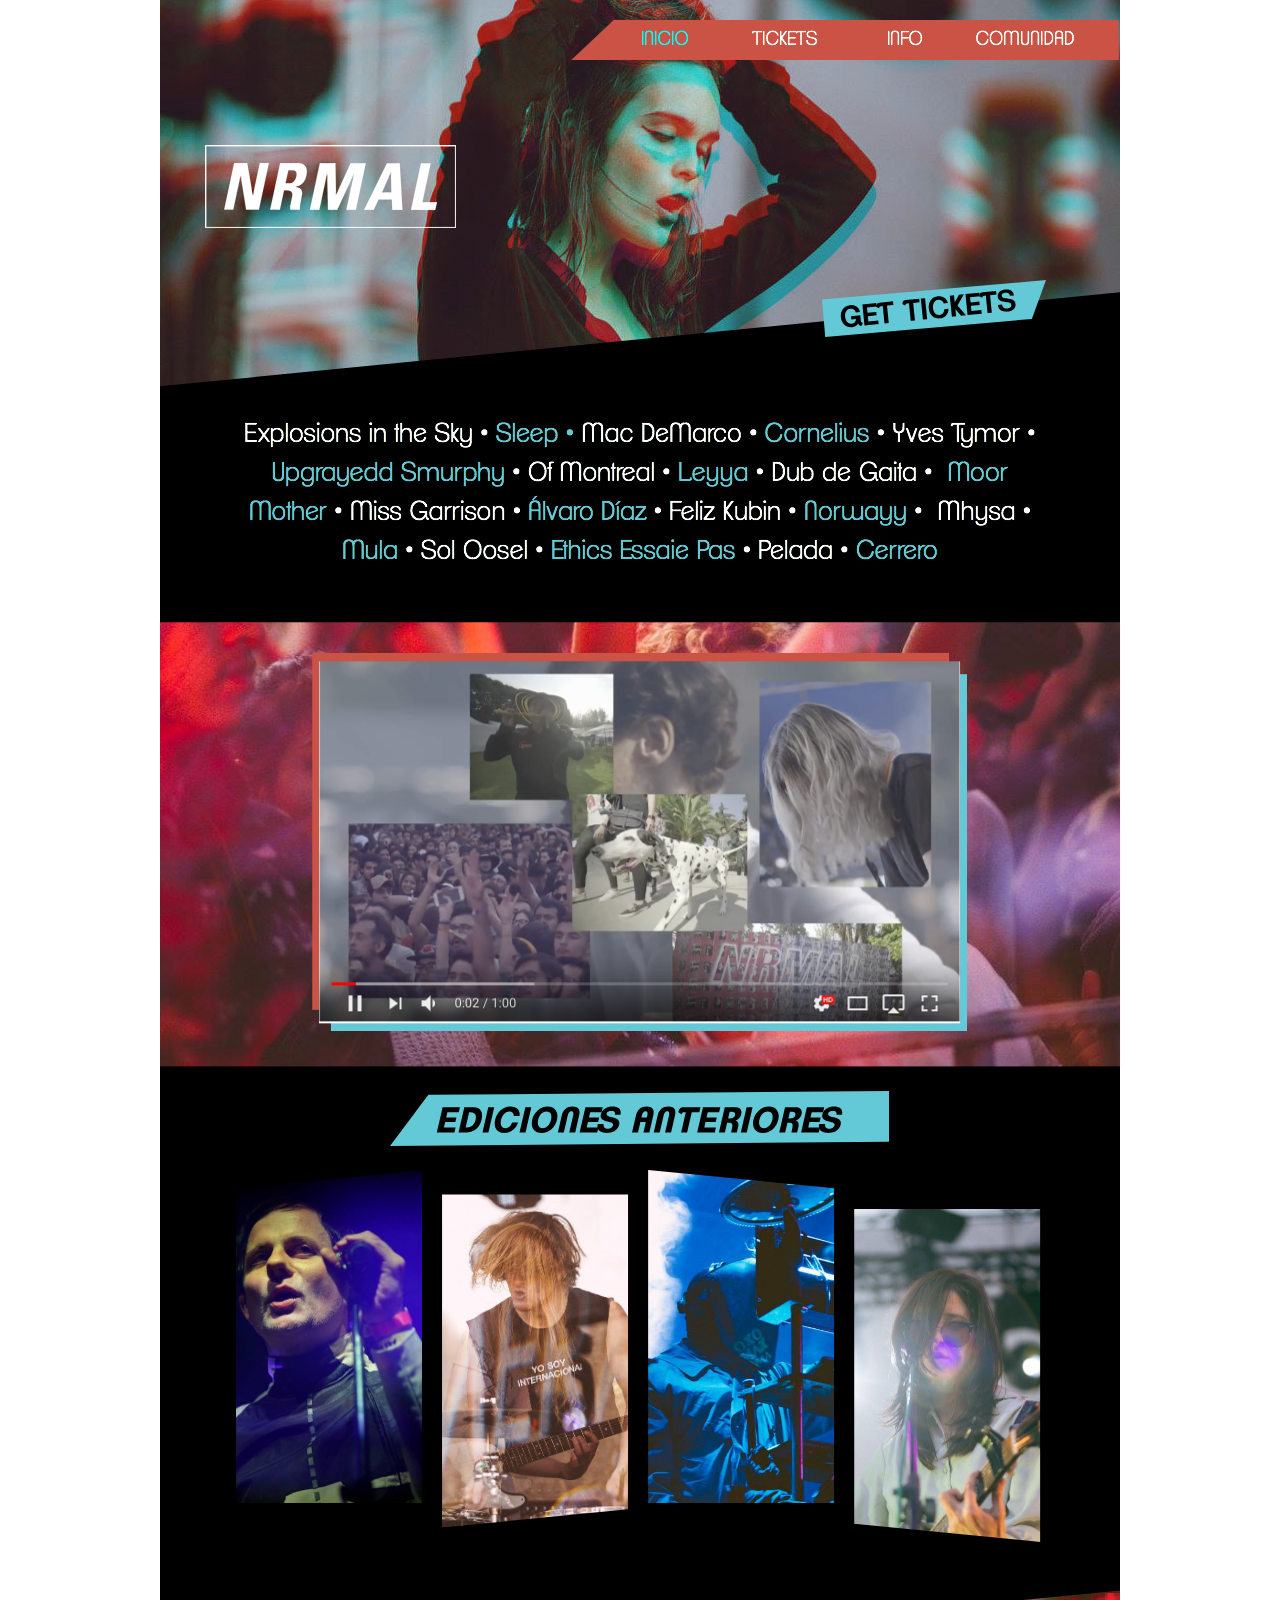
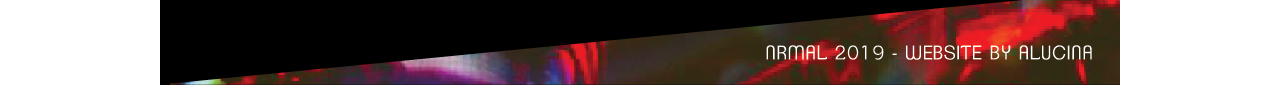
<file: index.html>
<!DOCTYPE html>
<html class="nojs html css_verticalspacer" lang="en-US">
 <head>

  <meta http-equiv="Content-type" content="text/html;charset=UTF-8"/>
  <meta name="generator" content="2018.1.0.386"/>
  <meta name="viewport" content="width=device-width, initial-scale=1.0"/>
  
  <script type="text/javascript">
   // Update the 'nojs'/'js' class on the html node
document.documentElement.className = document.documentElement.className.replace(/\bnojs\b/g, 'js');

// Check that all required assets are uploaded and up-to-date
if(typeof Muse == "undefined") window.Muse = {}; window.Muse.assets = {"required":["museutils.js", "museconfig.js", "jquery.musemenu.js", "jquery.watch.js", "require.js", "index.css"], "outOfDate":[]};
</script>
  
  <title>INICIO</title>
  <!-- CSS -->
  <link rel="stylesheet" type="text/css" href="css/site_global.css?crc=444006867"/>
  <link rel="stylesheet" type="text/css" href="css/master_a-master.css?crc=290716852"/>
  <link rel="stylesheet" type="text/css" href="css/index.css?crc=199373109" id="pagesheet"/>
  <!-- JS includes -->
  <!--[if lt IE 9]>
  <script src="scripts/html5shiv.js?crc=4241844378" type="text/javascript"></script>
  <![endif]-->
    <!--HTML Widget code-->
  <style type="text/css">#u195.size_fluid_width_height iframe { position:absolute; left:0; top:0; }</style>
 </head>
 <body>

  <div class="clearfix borderbox" id="page"><!-- column -->
   <div class="clearfix colelem" id="u492"><!-- column -->
    <div class="position_content" id="u492_position_content">
     <div class="clearfix colelem" id="pu132"><!-- group -->
      <div class="clip_frame grpelem" id="u132" data-sizePolicy="fixed" data-pintopage="page_fixedCenter" data-leftAdjustmentDoneBy="pu132"><!-- svg -->
       <img class="svg" id="u130" src="images/pasted-svg-1000x667.svg?crc=3815692941" width="1000" height="667" alt="" data-mu-svgfallback="images/pasted%20svg%201000x667_poster_.png?crc=4289611192"/>
      </div>
      <div class="clip_frame grpelem" id="u140" data-sizePolicy="fixed" data-pintopage="page_fixedCenter" data-leftAdjustmentDoneBy="pu132"><!-- image -->
       <img class="block" id="u140_img" src="images/nrmal-white.png?crc=366062524" alt="" width="251" height="83"/>
      </div>
      <div class="clip_frame grpelem" id="u162" data-sizePolicy="fixed" data-pintopage="page_fixedCenter" data-leftAdjustmentDoneBy="pu132"><!-- svg -->
       <img class="svg" id="u160" src="images/pasted-svg-549676x40.svg?crc=4234131571" width="550" height="40" alt="" data-mu-svgfallback="images/pasted%20svg%20549676x40_poster_.png?crc=4093688433"/>
      </div>
      <img class="grpelem" id="u170-23" alt="Explosions in the Sky • Sleep • Mac DeMarco • Cornelius • Yves Tymor • Upgrayedd Smurphy • Of Montreal • Leyya • Dub de Gaita • Moor Mother • Miss Garrison • Álvaro Díaz • Feliz Kubin • Norwayy • Mhysa • Mula • Sol Oosel • Ethics Essaie Pas • Pelada • Cerrero " width="812" height="156" src="images/u170-23.png?crc=4012458432"/><!-- rasterized frame -->
      <div class="clip_frame grpelem" id="u177" data-sizePolicy="fixed" data-pintopage="page_fixedCenter" data-leftAdjustmentDoneBy="pu132"><!-- svg -->
       <img class="svg" id="u175" src="images/pasted-svg-1165967x778.svg?crc=75146394" width="1166" height="779" alt="" data-mu-svgfallback="images/pasted%20svg%201165967x778_poster_.png?crc=4145215749"/>
      </div>
      <div class="clearfix grpelem" id="u564"><!-- group -->
       <div class="clip_frame grpelem" id="u187" data-sizePolicy="fixed" data-pintopage="page_fixedCenter"><!-- svg -->
        <img class="svg" id="u185" src="images/pasted-svg-655394x377.svg?crc=4132911987" width="656" height="378" alt="" data-mu-svgfallback="images/pasted%20svg%20655394x377_poster_.png?crc=281555104"/>
       </div>
       <div class="size_fixed grpelem" id="u195" data-sizePolicy="fixed" data-pintopage="page_fixedCenter"><!-- custom html -->
        
<iframe class="actAsDiv" style="width:100%;height:100%;" src="//www.youtube.com/embed/vwBTgv6_N2M?autoplay=0&loop=0&showinfo=0&theme=dark&color=red&controls=1&modestbranding=0&start=0&fs=1&iv_load_policy=1&wmode=transparent&rel=1" frameborder="0" allowfullscreen></iframe>

       </div>
      </div>
      <div class="clip_frame grpelem" id="u252" data-sizePolicy="fixed" data-pintopage="page_fixedCenter" data-leftAdjustmentDoneBy="pu132"><!-- svg -->
       <img class="svg" id="u250" src="images/pasted-svg-223509x56.svg?crc=70732634" width="224" height="57" alt="" data-mu-svgfallback="images/pasted%20svg%20223509x56_poster_.png?crc=4028267992"/>
      </div>
      <nav class="MenuBar clearfix grpelem" id="menuu260" data-sizePolicy="fixed" data-pintopage="page_fixedCenter" data-leftAdjustmentDoneBy="pu132"><!-- horizontal box -->
       <div class="MenuItemContainer clearfix grpelem" id="u261"><!-- vertical box -->
        <a class="nonblock nontext MenuItem MenuItemWithSubMenu MuseMenuActive clearfix colelem" id="u262" href="index.html" data-sizePolicy="fixed" data-pintopage="page_fixedLeft"><!-- horizontal box --><img class="MenuItemLabel NoWrap grpelem" id="u264" alt="INICIO" src="images/blank.gif?crc=4208392903"/><!-- state-based BG images --></a>
       </div>
       <div class="MenuItemContainer clearfix grpelem" id="u268"><!-- vertical box -->
        <a class="nonblock nontext MenuItem MenuItemWithSubMenu clearfix colelem" id="u271" href="tickets.html" data-sizePolicy="fixed" data-pintopage="page_fixedLeft"><!-- horizontal box --><img class="MenuItemLabel NoWrap grpelem" id="u274" alt="TICKETS" src="images/blank.gif?crc=4208392903"/><!-- state-based BG images --></a>
       </div>
       <div class="MenuItemContainer clearfix grpelem" id="u306"><!-- vertical box -->
        <a class="nonblock nontext MenuItem MenuItemWithSubMenu clearfix colelem" id="u309" href="info.html" data-sizePolicy="fixed" data-pintopage="page_fixedLeft"><!-- horizontal box --><img class="MenuItemLabel NoWrap grpelem" id="u310" alt="INFO" src="images/blank.gif?crc=4208392903"/><!-- state-based BG images --></a>
       </div>
       <div class="MenuItemContainer clearfix grpelem" id="u327"><!-- vertical box -->
        <a class="nonblock nontext MenuItem MenuItemWithSubMenu clearfix colelem" id="u328" href="comunidad.html" data-sizePolicy="fixed" data-pintopage="page_fixedLeft"><!-- horizontal box --><img class="MenuItemLabel NoWrap grpelem" id="u330" alt="COMUNIDAD" src="images/blank.gif?crc=4208392903"/><!-- state-based BG images --></a>
       </div>
      </nav>
     </div>
     <div class="clip_frame colelem" id="u222" data-sizePolicy="fixed" data-pintopage="page_fixedCenter"><!-- svg -->
      <img class="svg" id="u220" src="images/pasted-svg-499217x54.svg?crc=4146928431" width="500" height="55" alt="" data-mu-svgfallback="images/pasted%20svg%20499217x54_poster_.png?crc=4027843500"/>
     </div>
     <div class="clip_frame colelem" id="u212" data-sizePolicy="fixed" data-pintopage="page_fixedCenter"><!-- svg -->
      <img class="svg" id="u210" src="images/pasted-svg-1058195x371.svg?crc=4093580111" width="1059" height="372" alt="" data-mu-svgfallback="images/pasted%20svg%201058195x371_poster_.png?crc=3983356491"/>
     </div>
     <div class="clip_frame colelem" id="u348" data-sizePolicy="fixed" data-pintopage="page_fixedCenter"><!-- image -->
      <img class="block" id="u348_img" src="images/untitled-1.png?crc=3768116932" alt="" width="1150" height="95"/>
     </div>
    </div>
   </div>
   <div class="verticalspacer" data-offset-top="0" data-content-above-spacer="1685" data-content-below-spacer="0" data-sizePolicy="fixed" data-pintopage="page_fixedLeft"></div>
  </div>
  <div class="preload_images">
   <img class="preload" src="images/u264-r.png?crc=4132838609" alt=""/>
   <img class="preload" src="images/u264-m.png?crc=473410460" alt=""/>
   <img class="preload" src="images/u264-a.png?crc=473410460" alt=""/>
   <img class="preload" src="images/u274-r.png?crc=11375317" alt=""/>
   <img class="preload" src="images/u274-m.png?crc=3942406804" alt=""/>
   <img class="preload" src="images/u274-a.png?crc=3942406804" alt=""/>
   <img class="preload" src="images/u310-r.png?crc=3803049916" alt=""/>
   <img class="preload" src="images/u310-m.png?crc=135271145" alt=""/>
   <img class="preload" src="images/u310-a.png?crc=135271145" alt=""/>
   <img class="preload" src="images/u330-r.png?crc=448933578" alt=""/>
   <img class="preload" src="images/u330-m.png?crc=3911136474" alt=""/>
   <img class="preload" src="images/u330-a.png?crc=3911136474" alt=""/>
  </div>
  <!-- Other scripts -->
  <script type="text/javascript">
   // Decide whether to suppress missing file error or not based on preference setting
var suppressMissingFileError = false
</script>
  <script type="text/javascript">
   window.Muse.assets.check=function(c){if(!window.Muse.assets.checked){window.Muse.assets.checked=!0;var b={},d=function(a,b){if(window.getComputedStyle){var c=window.getComputedStyle(a,null);return c&&c.getPropertyValue(b)||c&&c[b]||""}if(document.documentElement.currentStyle)return(c=a.currentStyle)&&c[b]||a.style&&a.style[b]||"";return""},a=function(a){if(a.match(/^rgb/))return a=a.replace(/\s+/g,"").match(/([\d\,]+)/gi)[0].split(","),(parseInt(a[0])<<16)+(parseInt(a[1])<<8)+parseInt(a[2]);if(a.match(/^\#/))return parseInt(a.substr(1),
16);return 0},f=function(f){for(var g=document.getElementsByTagName("link"),j=0;j<g.length;j++)if("text/css"==g[j].type){var l=(g[j].href||"").match(/\/?css\/([\w\-]+\.css)\?crc=(\d+)/);if(!l||!l[1]||!l[2])break;b[l[1]]=l[2]}g=document.createElement("div");g.className="version";g.style.cssText="display:none; width:1px; height:1px;";document.getElementsByTagName("body")[0].appendChild(g);for(j=0;j<Muse.assets.required.length;){var l=Muse.assets.required[j],k=l.match(/([\w\-\.]+)\.(\w+)$/),i=k&&k[1]?
k[1]:null,k=k&&k[2]?k[2]:null;switch(k.toLowerCase()){case "css":i=i.replace(/\W/gi,"_").replace(/^([^a-z])/gi,"_$1");g.className+=" "+i;i=a(d(g,"color"));k=a(d(g,"backgroundColor"));i!=0||k!=0?(Muse.assets.required.splice(j,1),"undefined"!=typeof b[l]&&(i!=b[l]>>>24||k!=(b[l]&16777215))&&Muse.assets.outOfDate.push(l)):j++;g.className="version";break;case "js":j++;break;default:throw Error("Unsupported file type: "+k);}}c?c().jquery!="1.8.3"&&Muse.assets.outOfDate.push("jquery-1.8.3.min.js"):Muse.assets.required.push("jquery-1.8.3.min.js");
g.parentNode.removeChild(g);if(Muse.assets.outOfDate.length||Muse.assets.required.length)g="Some files on the server may be missing or incorrect. Clear browser cache and try again. If the problem persists please contact website author.",f&&Muse.assets.outOfDate.length&&(g+="\nOut of date: "+Muse.assets.outOfDate.join(",")),f&&Muse.assets.required.length&&(g+="\nMissing: "+Muse.assets.required.join(",")),suppressMissingFileError?(g+="\nUse SuppressMissingFileError key in AppPrefs.xml to show missing file error pop up.",console.log(g)):alert(g)};location&&location.search&&location.search.match&&location.search.match(/muse_debug/gi)?
setTimeout(function(){f(!0)},5E3):f()}};
var muse_init=function(){require.config({baseUrl:""});require(["jquery","museutils","whatinput","jquery.musemenu","jquery.watch"],function(c){var $ = c;$(document).ready(function(){try{
window.Muse.assets.check($);/* body */
Muse.Utils.transformMarkupToFixBrowserProblemsPreInit();/* body */
Muse.Utils.prepHyperlinks(true);/* body */
Muse.Utils.makeButtonsVisibleAfterSettingMinWidth();/* body */
Muse.Utils.initWidget('.MenuBar', ['#bp_infinity'], function(elem) { return $(elem).museMenu(); });/* unifiedNavBar */
Muse.Utils.fullPage('#page');/* 100% height page */
Muse.Utils.showWidgetsWhenReady();/* body */
Muse.Utils.transformMarkupToFixBrowserProblems();/* body */
}catch(b){if(b&&"function"==typeof b.notify?b.notify():Muse.Assert.fail("Error calling selector function: "+b),false)throw b;}})})};

</script>
  <!-- RequireJS script -->
  <script src="scripts/require.js?crc=7928878" type="text/javascript" async data-main="scripts/museconfig.js?crc=4286661555" onload="if (requirejs) requirejs.onError = function(requireType, requireModule) { if (requireType && requireType.toString && requireType.toString().indexOf && 0 <= requireType.toString().indexOf('#scripterror')) window.Muse.assets.check(); }" onerror="window.Muse.assets.check();"></script>
   </body>
</html>
</file>
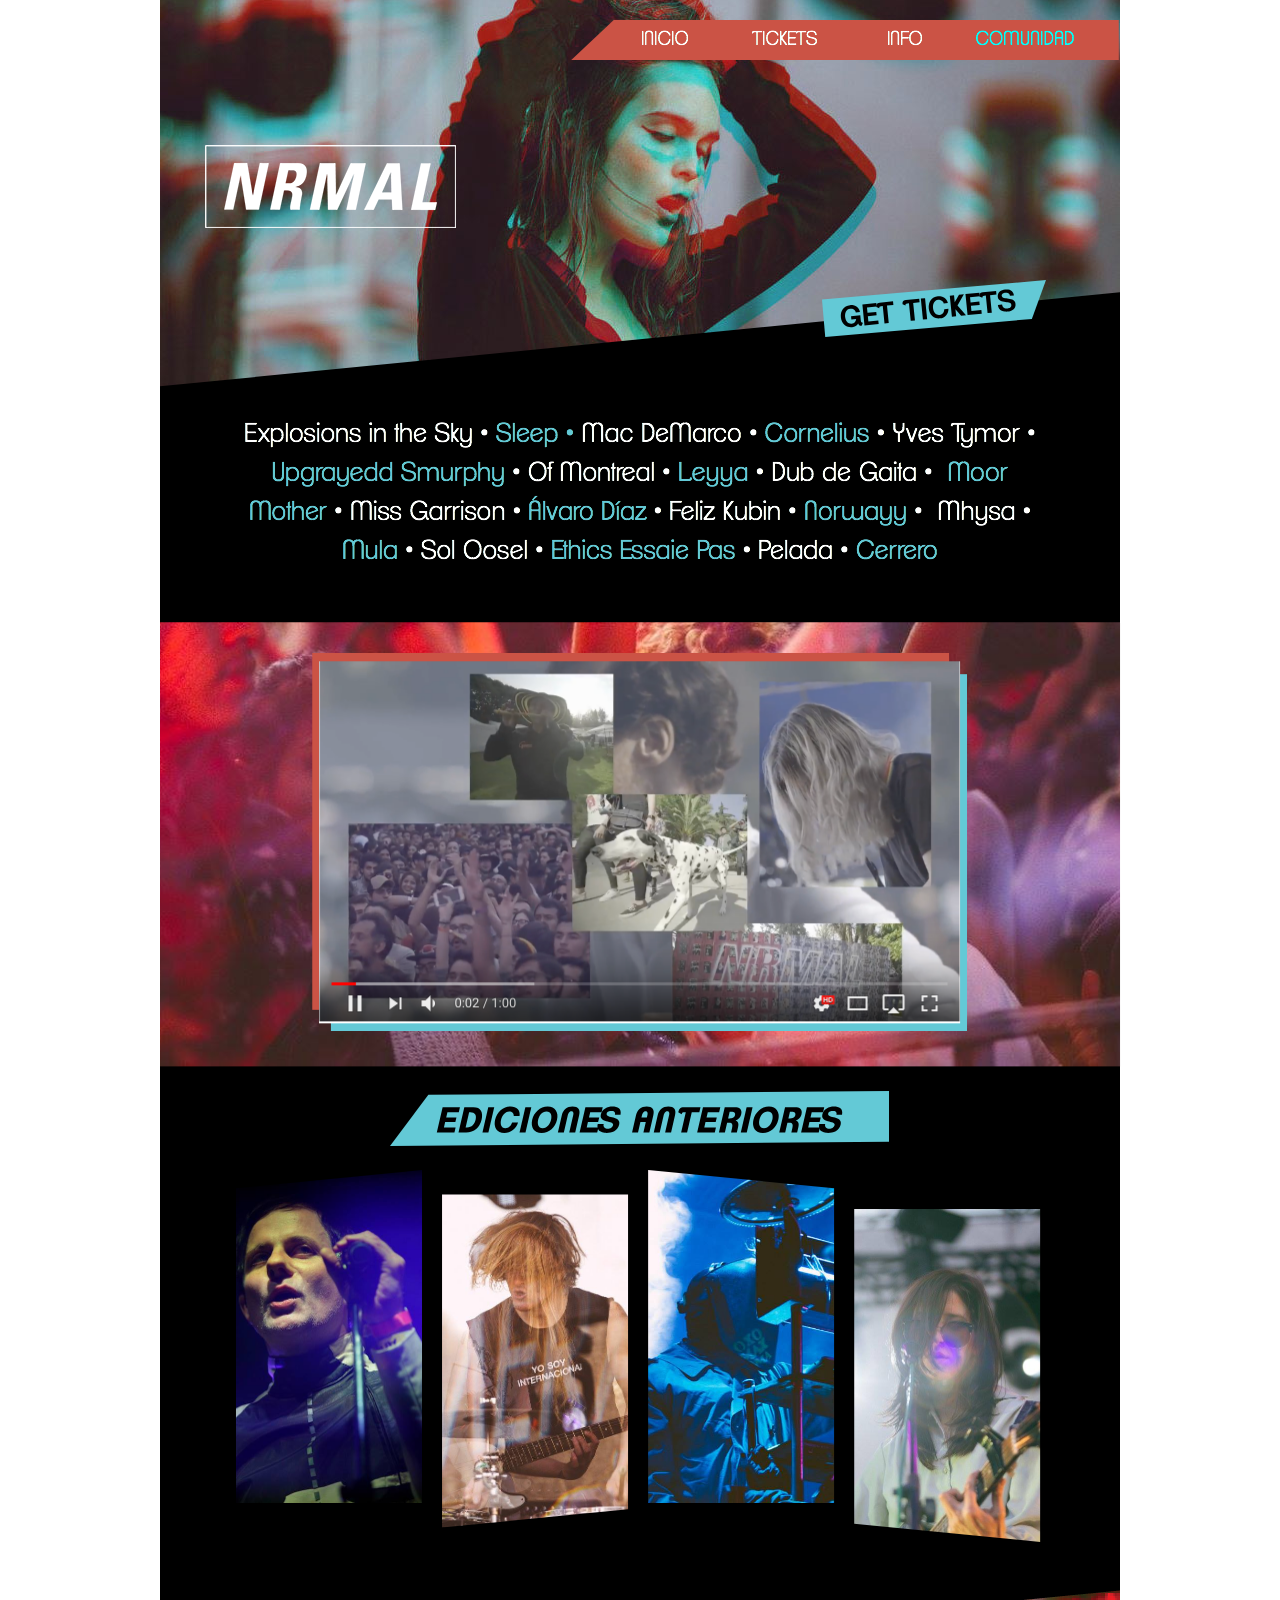
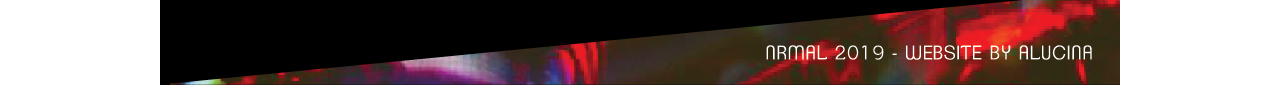
<file: comunidad.html>
<!DOCTYPE html>
<html class="nojs html css_verticalspacer" lang="en-US">
 <head>

  <meta http-equiv="Content-type" content="text/html;charset=UTF-8"/>
  <meta name="generator" content="2018.1.0.386"/>
  <meta name="viewport" content="width=device-width, initial-scale=1.0"/>
  
  <script type="text/javascript">
   // Update the 'nojs'/'js' class on the html node
document.documentElement.className = document.documentElement.className.replace(/\bnojs\b/g, 'js');

// Check that all required assets are uploaded and up-to-date
if(typeof Muse == "undefined") window.Muse = {}; window.Muse.assets = {"required":["museutils.js", "museconfig.js", "jquery.musemenu.js", "jquery.watch.js", "require.js", "comunidad.css"], "outOfDate":[]};
</script>
  
  <title>COMUNIDAD</title>
  <!-- CSS -->
  <link rel="stylesheet" type="text/css" href="css/site_global.css?crc=444006867"/>
  <link rel="stylesheet" type="text/css" href="css/master_a-master.css?crc=290716852"/>
  <link rel="stylesheet" type="text/css" href="css/comunidad.css?crc=199373109" id="pagesheet"/>
  <!-- JS includes -->
  <!--[if lt IE 9]>
  <script src="scripts/html5shiv.js?crc=4241844378" type="text/javascript"></script>
  <![endif]-->
    <!--HTML Widget code-->
  <style type="text/css">#u195.size_fluid_width_height iframe { position:absolute; left:0; top:0; }</style>
 </head>
 <body>

  <div class="clearfix borderbox" id="page"><!-- column -->
   <div class="clearfix colelem" id="u492"><!-- column -->
    <div class="position_content" id="u492_position_content">
     <div class="clearfix colelem" id="pu132"><!-- group -->
      <div class="clip_frame grpelem" id="u132" data-sizePolicy="fixed" data-pintopage="page_fixedCenter" data-leftAdjustmentDoneBy="pu132"><!-- svg -->
       <img class="svg" id="u130" src="images/pasted-svg-1000x667.svg?crc=3815692941" width="1000" height="667" alt="" data-mu-svgfallback="images/pasted%20svg%201000x667_poster_.png?crc=4289611192"/>
      </div>
      <div class="clip_frame grpelem" id="u140" data-sizePolicy="fixed" data-pintopage="page_fixedCenter" data-leftAdjustmentDoneBy="pu132"><!-- image -->
       <img class="block" id="u140_img" src="images/nrmal-white.png?crc=366062524" alt="" width="251" height="83"/>
      </div>
      <div class="clip_frame grpelem" id="u162" data-sizePolicy="fixed" data-pintopage="page_fixedCenter" data-leftAdjustmentDoneBy="pu132"><!-- svg -->
       <img class="svg" id="u160" src="images/pasted-svg-549676x40.svg?crc=4234131571" width="550" height="40" alt="" data-mu-svgfallback="images/pasted%20svg%20549676x40_poster_.png?crc=4093688433"/>
      </div>
      <img class="grpelem" id="u170-23" alt="Explosions in the Sky • Sleep • Mac DeMarco • Cornelius • Yves Tymor • Upgrayedd Smurphy • Of Montreal • Leyya • Dub de Gaita • Moor Mother • Miss Garrison • Álvaro Díaz • Feliz Kubin • Norwayy • Mhysa • Mula • Sol Oosel • Ethics Essaie Pas • Pelada • Cerrero " width="812" height="156" src="images/u170-23.png?crc=4012458432"/><!-- rasterized frame -->
      <div class="clip_frame grpelem" id="u177" data-sizePolicy="fixed" data-pintopage="page_fixedCenter" data-leftAdjustmentDoneBy="pu132"><!-- svg -->
       <img class="svg" id="u175" src="images/pasted-svg-1165967x778.svg?crc=75146394" width="1166" height="779" alt="" data-mu-svgfallback="images/pasted%20svg%201165967x778_poster_.png?crc=4145215749"/>
      </div>
      <div class="clearfix grpelem" id="u564"><!-- group -->
       <div class="clip_frame grpelem" id="u187" data-sizePolicy="fixed" data-pintopage="page_fixedCenter"><!-- svg -->
        <img class="svg" id="u185" src="images/pasted-svg-655394x377.svg?crc=4132911987" width="656" height="378" alt="" data-mu-svgfallback="images/pasted%20svg%20655394x377_poster_.png?crc=281555104"/>
       </div>
       <div class="size_fixed grpelem" id="u195" data-sizePolicy="fixed" data-pintopage="page_fixedCenter"><!-- custom html -->
        
<iframe class="actAsDiv" style="width:100%;height:100%;" src="//www.youtube.com/embed/vwBTgv6_N2M?autoplay=0&loop=0&showinfo=0&theme=dark&color=red&controls=1&modestbranding=0&start=0&fs=1&iv_load_policy=1&wmode=transparent&rel=1" frameborder="0" allowfullscreen></iframe>

       </div>
      </div>
      <div class="clip_frame grpelem" id="u252" data-sizePolicy="fixed" data-pintopage="page_fixedCenter" data-leftAdjustmentDoneBy="pu132"><!-- svg -->
       <img class="svg" id="u250" src="images/pasted-svg-223509x56.svg?crc=70732634" width="224" height="57" alt="" data-mu-svgfallback="images/pasted%20svg%20223509x56_poster_.png?crc=4028267992"/>
      </div>
      <nav class="MenuBar clearfix grpelem" id="menuu260" data-sizePolicy="fixed" data-pintopage="page_fixedCenter" data-leftAdjustmentDoneBy="pu132"><!-- horizontal box -->
       <div class="MenuItemContainer clearfix grpelem" id="u261"><!-- vertical box -->
        <a class="nonblock nontext MenuItem MenuItemWithSubMenu clearfix colelem" id="u262" href="index.html" data-sizePolicy="fixed" data-pintopage="page_fixedLeft"><!-- horizontal box --><img class="MenuItemLabel NoWrap grpelem" id="u264" alt="INICIO" src="images/blank.gif?crc=4208392903"/><!-- state-based BG images --></a>
       </div>
       <div class="MenuItemContainer clearfix grpelem" id="u268"><!-- vertical box -->
        <a class="nonblock nontext MenuItem MenuItemWithSubMenu clearfix colelem" id="u271" href="tickets.html" data-sizePolicy="fixed" data-pintopage="page_fixedLeft"><!-- horizontal box --><img class="MenuItemLabel NoWrap grpelem" id="u274" alt="TICKETS" src="images/blank.gif?crc=4208392903"/><!-- state-based BG images --></a>
       </div>
       <div class="MenuItemContainer clearfix grpelem" id="u306"><!-- vertical box -->
        <a class="nonblock nontext MenuItem MenuItemWithSubMenu clearfix colelem" id="u309" href="info.html" data-sizePolicy="fixed" data-pintopage="page_fixedLeft"><!-- horizontal box --><img class="MenuItemLabel NoWrap grpelem" id="u310" alt="INFO" src="images/blank.gif?crc=4208392903"/><!-- state-based BG images --></a>
       </div>
       <div class="MenuItemContainer clearfix grpelem" id="u327"><!-- vertical box -->
        <a class="nonblock nontext MenuItem MenuItemWithSubMenu MuseMenuActive clearfix colelem" id="u328" href="comunidad.html" data-sizePolicy="fixed" data-pintopage="page_fixedLeft"><!-- horizontal box --><img class="MenuItemLabel NoWrap grpelem" id="u330" alt="COMUNIDAD" src="images/blank.gif?crc=4208392903"/><!-- state-based BG images --></a>
       </div>
      </nav>
     </div>
     <div class="clip_frame colelem" id="u222" data-sizePolicy="fixed" data-pintopage="page_fixedCenter"><!-- svg -->
      <img class="svg" id="u220" src="images/pasted-svg-499217x54.svg?crc=4146928431" width="500" height="55" alt="" data-mu-svgfallback="images/pasted%20svg%20499217x54_poster_.png?crc=4027843500"/>
     </div>
     <div class="clip_frame colelem" id="u212" data-sizePolicy="fixed" data-pintopage="page_fixedCenter"><!-- svg -->
      <img class="svg" id="u210" src="images/pasted-svg-1058195x371.svg?crc=4093580111" width="1059" height="372" alt="" data-mu-svgfallback="images/pasted%20svg%201058195x371_poster_.png?crc=3983356491"/>
     </div>
     <div class="clip_frame colelem" id="u348" data-sizePolicy="fixed" data-pintopage="page_fixedCenter"><!-- image -->
      <img class="block" id="u348_img" src="images/untitled-1.png?crc=3768116932" alt="" width="1150" height="95"/>
     </div>
    </div>
   </div>
   <div class="verticalspacer" data-offset-top="0" data-content-above-spacer="1685" data-content-below-spacer="0" data-sizePolicy="fixed" data-pintopage="page_fixedLeft"></div>
  </div>
  <div class="preload_images">
   <img class="preload" src="images/u264-r.png?crc=4132838609" alt=""/>
   <img class="preload" src="images/u264-m.png?crc=473410460" alt=""/>
   <img class="preload" src="images/u264-a.png?crc=473410460" alt=""/>
   <img class="preload" src="images/u274-r.png?crc=11375317" alt=""/>
   <img class="preload" src="images/u274-m.png?crc=3942406804" alt=""/>
   <img class="preload" src="images/u274-a.png?crc=3942406804" alt=""/>
   <img class="preload" src="images/u310-r.png?crc=3803049916" alt=""/>
   <img class="preload" src="images/u310-m.png?crc=135271145" alt=""/>
   <img class="preload" src="images/u310-a.png?crc=135271145" alt=""/>
   <img class="preload" src="images/u330-r.png?crc=448933578" alt=""/>
   <img class="preload" src="images/u330-m.png?crc=3911136474" alt=""/>
   <img class="preload" src="images/u330-a.png?crc=3911136474" alt=""/>
  </div>
  <!-- Other scripts -->
  <script type="text/javascript">
   // Decide whether to suppress missing file error or not based on preference setting
var suppressMissingFileError = false
</script>
  <script type="text/javascript">
   window.Muse.assets.check=function(c){if(!window.Muse.assets.checked){window.Muse.assets.checked=!0;var b={},d=function(a,b){if(window.getComputedStyle){var c=window.getComputedStyle(a,null);return c&&c.getPropertyValue(b)||c&&c[b]||""}if(document.documentElement.currentStyle)return(c=a.currentStyle)&&c[b]||a.style&&a.style[b]||"";return""},a=function(a){if(a.match(/^rgb/))return a=a.replace(/\s+/g,"").match(/([\d\,]+)/gi)[0].split(","),(parseInt(a[0])<<16)+(parseInt(a[1])<<8)+parseInt(a[2]);if(a.match(/^\#/))return parseInt(a.substr(1),
16);return 0},f=function(f){for(var g=document.getElementsByTagName("link"),j=0;j<g.length;j++)if("text/css"==g[j].type){var l=(g[j].href||"").match(/\/?css\/([\w\-]+\.css)\?crc=(\d+)/);if(!l||!l[1]||!l[2])break;b[l[1]]=l[2]}g=document.createElement("div");g.className="version";g.style.cssText="display:none; width:1px; height:1px;";document.getElementsByTagName("body")[0].appendChild(g);for(j=0;j<Muse.assets.required.length;){var l=Muse.assets.required[j],k=l.match(/([\w\-\.]+)\.(\w+)$/),i=k&&k[1]?
k[1]:null,k=k&&k[2]?k[2]:null;switch(k.toLowerCase()){case "css":i=i.replace(/\W/gi,"_").replace(/^([^a-z])/gi,"_$1");g.className+=" "+i;i=a(d(g,"color"));k=a(d(g,"backgroundColor"));i!=0||k!=0?(Muse.assets.required.splice(j,1),"undefined"!=typeof b[l]&&(i!=b[l]>>>24||k!=(b[l]&16777215))&&Muse.assets.outOfDate.push(l)):j++;g.className="version";break;case "js":j++;break;default:throw Error("Unsupported file type: "+k);}}c?c().jquery!="1.8.3"&&Muse.assets.outOfDate.push("jquery-1.8.3.min.js"):Muse.assets.required.push("jquery-1.8.3.min.js");
g.parentNode.removeChild(g);if(Muse.assets.outOfDate.length||Muse.assets.required.length)g="Some files on the server may be missing or incorrect. Clear browser cache and try again. If the problem persists please contact website author.",f&&Muse.assets.outOfDate.length&&(g+="\nOut of date: "+Muse.assets.outOfDate.join(",")),f&&Muse.assets.required.length&&(g+="\nMissing: "+Muse.assets.required.join(",")),suppressMissingFileError?(g+="\nUse SuppressMissingFileError key in AppPrefs.xml to show missing file error pop up.",console.log(g)):alert(g)};location&&location.search&&location.search.match&&location.search.match(/muse_debug/gi)?
setTimeout(function(){f(!0)},5E3):f()}};
var muse_init=function(){require.config({baseUrl:""});require(["jquery","museutils","whatinput","jquery.musemenu","jquery.watch"],function(c){var $ = c;$(document).ready(function(){try{
window.Muse.assets.check($);/* body */
Muse.Utils.transformMarkupToFixBrowserProblemsPreInit();/* body */
Muse.Utils.prepHyperlinks(true);/* body */
Muse.Utils.makeButtonsVisibleAfterSettingMinWidth();/* body */
Muse.Utils.initWidget('.MenuBar', ['#bp_infinity'], function(elem) { return $(elem).museMenu(); });/* unifiedNavBar */
Muse.Utils.fullPage('#page');/* 100% height page */
Muse.Utils.showWidgetsWhenReady();/* body */
Muse.Utils.transformMarkupToFixBrowserProblems();/* body */
}catch(b){if(b&&"function"==typeof b.notify?b.notify():Muse.Assert.fail("Error calling selector function: "+b),false)throw b;}})})};

</script>
  <!-- RequireJS script -->
  <script src="scripts/require.js?crc=7928878" type="text/javascript" async data-main="scripts/museconfig.js?crc=4286661555" onload="if (requirejs) requirejs.onError = function(requireType, requireModule) { if (requireType && requireType.toString && requireType.toString().indexOf && 0 <= requireType.toString().indexOf('#scripterror')) window.Muse.assets.check(); }" onerror="window.Muse.assets.check();"></script>
   </body>
</html>
</file>
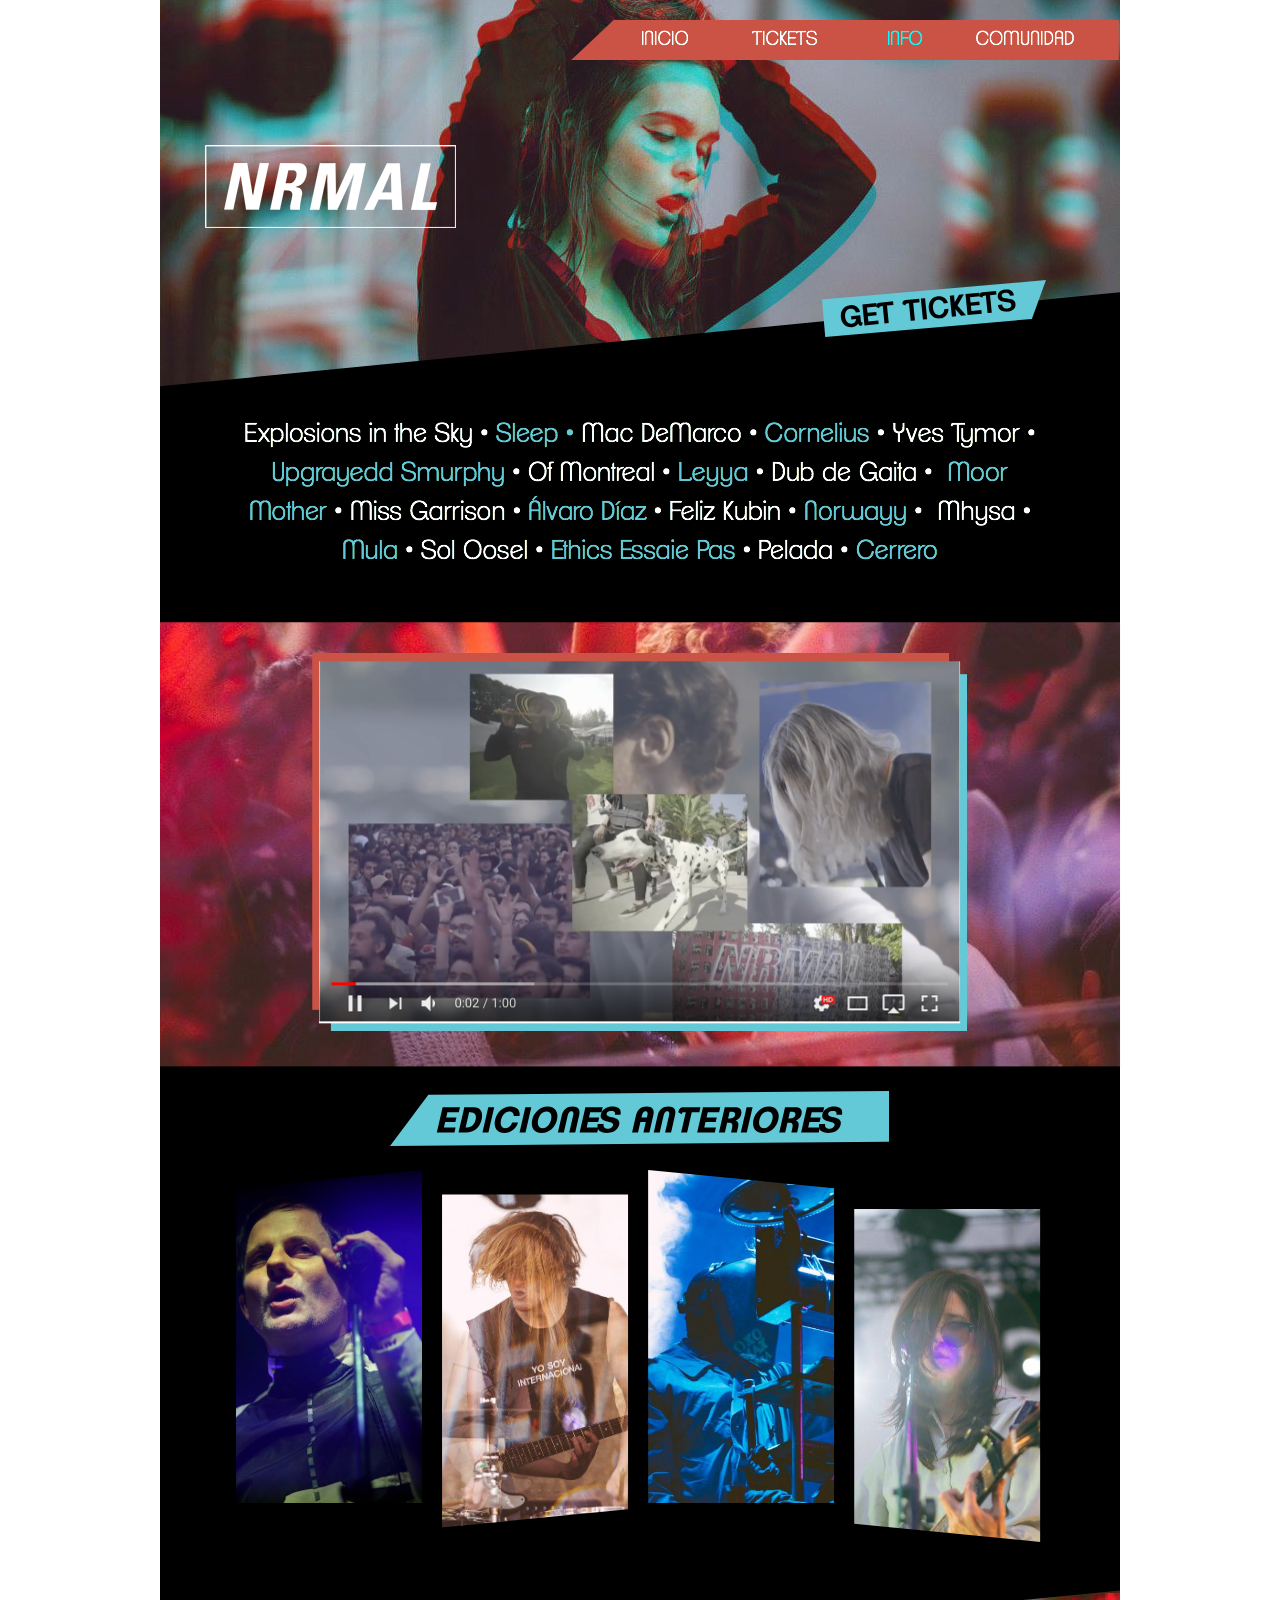
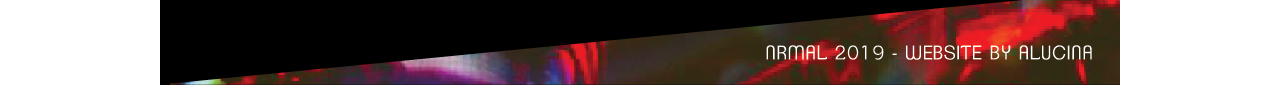
<file: info.html>
<!DOCTYPE html>
<html class="nojs html css_verticalspacer" lang="en-US">
 <head>

  <meta http-equiv="Content-type" content="text/html;charset=UTF-8"/>
  <meta name="generator" content="2018.1.0.386"/>
  <meta name="viewport" content="width=device-width, initial-scale=1.0"/>
  
  <script type="text/javascript">
   // Update the 'nojs'/'js' class on the html node
document.documentElement.className = document.documentElement.className.replace(/\bnojs\b/g, 'js');

// Check that all required assets are uploaded and up-to-date
if(typeof Muse == "undefined") window.Muse = {}; window.Muse.assets = {"required":["museutils.js", "museconfig.js", "jquery.musemenu.js", "jquery.watch.js", "require.js", "info.css"], "outOfDate":[]};
</script>
  
  <title>INFO</title>
  <!-- CSS -->
  <link rel="stylesheet" type="text/css" href="css/site_global.css?crc=444006867"/>
  <link rel="stylesheet" type="text/css" href="css/master_a-master.css?crc=290716852"/>
  <link rel="stylesheet" type="text/css" href="css/info.css?crc=199373109" id="pagesheet"/>
  <!-- JS includes -->
  <!--[if lt IE 9]>
  <script src="scripts/html5shiv.js?crc=4241844378" type="text/javascript"></script>
  <![endif]-->
    <!--HTML Widget code-->
  <style type="text/css">#u195.size_fluid_width_height iframe { position:absolute; left:0; top:0; }</style>
 </head>
 <body>

  <div class="clearfix borderbox" id="page"><!-- column -->
   <div class="clearfix colelem" id="u492"><!-- column -->
    <div class="position_content" id="u492_position_content">
     <div class="clearfix colelem" id="pu132"><!-- group -->
      <div class="clip_frame grpelem" id="u132" data-sizePolicy="fixed" data-pintopage="page_fixedCenter" data-leftAdjustmentDoneBy="pu132"><!-- svg -->
       <img class="svg" id="u130" src="images/pasted-svg-1000x667.svg?crc=3815692941" width="1000" height="667" alt="" data-mu-svgfallback="images/pasted%20svg%201000x667_poster_.png?crc=4289611192"/>
      </div>
      <div class="clip_frame grpelem" id="u140" data-sizePolicy="fixed" data-pintopage="page_fixedCenter" data-leftAdjustmentDoneBy="pu132"><!-- image -->
       <img class="block" id="u140_img" src="images/nrmal-white.png?crc=366062524" alt="" width="251" height="83"/>
      </div>
      <div class="clip_frame grpelem" id="u162" data-sizePolicy="fixed" data-pintopage="page_fixedCenter" data-leftAdjustmentDoneBy="pu132"><!-- svg -->
       <img class="svg" id="u160" src="images/pasted-svg-549676x40.svg?crc=4234131571" width="550" height="40" alt="" data-mu-svgfallback="images/pasted%20svg%20549676x40_poster_.png?crc=4093688433"/>
      </div>
      <img class="grpelem" id="u170-23" alt="Explosions in the Sky • Sleep • Mac DeMarco • Cornelius • Yves Tymor • Upgrayedd Smurphy • Of Montreal • Leyya • Dub de Gaita • Moor Mother • Miss Garrison • Álvaro Díaz • Feliz Kubin • Norwayy • Mhysa • Mula • Sol Oosel • Ethics Essaie Pas • Pelada • Cerrero " width="812" height="156" src="images/u170-23.png?crc=4012458432"/><!-- rasterized frame -->
      <div class="clip_frame grpelem" id="u177" data-sizePolicy="fixed" data-pintopage="page_fixedCenter" data-leftAdjustmentDoneBy="pu132"><!-- svg -->
       <img class="svg" id="u175" src="images/pasted-svg-1165967x778.svg?crc=75146394" width="1166" height="779" alt="" data-mu-svgfallback="images/pasted%20svg%201165967x778_poster_.png?crc=4145215749"/>
      </div>
      <div class="clearfix grpelem" id="u564"><!-- group -->
       <div class="clip_frame grpelem" id="u187" data-sizePolicy="fixed" data-pintopage="page_fixedCenter"><!-- svg -->
        <img class="svg" id="u185" src="images/pasted-svg-655394x377.svg?crc=4132911987" width="656" height="378" alt="" data-mu-svgfallback="images/pasted%20svg%20655394x377_poster_.png?crc=281555104"/>
       </div>
       <div class="size_fixed grpelem" id="u195" data-sizePolicy="fixed" data-pintopage="page_fixedCenter"><!-- custom html -->
        
<iframe class="actAsDiv" style="width:100%;height:100%;" src="//www.youtube.com/embed/vwBTgv6_N2M?autoplay=0&loop=0&showinfo=0&theme=dark&color=red&controls=1&modestbranding=0&start=0&fs=1&iv_load_policy=1&wmode=transparent&rel=1" frameborder="0" allowfullscreen></iframe>

       </div>
      </div>
      <div class="clip_frame grpelem" id="u252" data-sizePolicy="fixed" data-pintopage="page_fixedCenter" data-leftAdjustmentDoneBy="pu132"><!-- svg -->
       <img class="svg" id="u250" src="images/pasted-svg-223509x56.svg?crc=70732634" width="224" height="57" alt="" data-mu-svgfallback="images/pasted%20svg%20223509x56_poster_.png?crc=4028267992"/>
      </div>
      <nav class="MenuBar clearfix grpelem" id="menuu260" data-sizePolicy="fixed" data-pintopage="page_fixedCenter" data-leftAdjustmentDoneBy="pu132"><!-- horizontal box -->
       <div class="MenuItemContainer clearfix grpelem" id="u261"><!-- vertical box -->
        <a class="nonblock nontext MenuItem MenuItemWithSubMenu clearfix colelem" id="u262" href="index.html" data-sizePolicy="fixed" data-pintopage="page_fixedLeft"><!-- horizontal box --><img class="MenuItemLabel NoWrap grpelem" id="u264" alt="INICIO" src="images/blank.gif?crc=4208392903"/><!-- state-based BG images --></a>
       </div>
       <div class="MenuItemContainer clearfix grpelem" id="u268"><!-- vertical box -->
        <a class="nonblock nontext MenuItem MenuItemWithSubMenu clearfix colelem" id="u271" href="tickets.html" data-sizePolicy="fixed" data-pintopage="page_fixedLeft"><!-- horizontal box --><img class="MenuItemLabel NoWrap grpelem" id="u274" alt="TICKETS" src="images/blank.gif?crc=4208392903"/><!-- state-based BG images --></a>
       </div>
       <div class="MenuItemContainer clearfix grpelem" id="u306"><!-- vertical box -->
        <a class="nonblock nontext MenuItem MenuItemWithSubMenu MuseMenuActive clearfix colelem" id="u309" href="info.html" data-sizePolicy="fixed" data-pintopage="page_fixedLeft"><!-- horizontal box --><img class="MenuItemLabel NoWrap grpelem" id="u310" alt="INFO" src="images/blank.gif?crc=4208392903"/><!-- state-based BG images --></a>
       </div>
       <div class="MenuItemContainer clearfix grpelem" id="u327"><!-- vertical box -->
        <a class="nonblock nontext MenuItem MenuItemWithSubMenu clearfix colelem" id="u328" href="comunidad.html" data-sizePolicy="fixed" data-pintopage="page_fixedLeft"><!-- horizontal box --><img class="MenuItemLabel NoWrap grpelem" id="u330" alt="COMUNIDAD" src="images/blank.gif?crc=4208392903"/><!-- state-based BG images --></a>
       </div>
      </nav>
     </div>
     <div class="clip_frame colelem" id="u222" data-sizePolicy="fixed" data-pintopage="page_fixedCenter"><!-- svg -->
      <img class="svg" id="u220" src="images/pasted-svg-499217x54.svg?crc=4146928431" width="500" height="55" alt="" data-mu-svgfallback="images/pasted%20svg%20499217x54_poster_.png?crc=4027843500"/>
     </div>
     <div class="clip_frame colelem" id="u212" data-sizePolicy="fixed" data-pintopage="page_fixedCenter"><!-- svg -->
      <img class="svg" id="u210" src="images/pasted-svg-1058195x371.svg?crc=4093580111" width="1059" height="372" alt="" data-mu-svgfallback="images/pasted%20svg%201058195x371_poster_.png?crc=3983356491"/>
     </div>
     <div class="clip_frame colelem" id="u348" data-sizePolicy="fixed" data-pintopage="page_fixedCenter"><!-- image -->
      <img class="block" id="u348_img" src="images/untitled-1.png?crc=3768116932" alt="" width="1150" height="95"/>
     </div>
    </div>
   </div>
   <div class="verticalspacer" data-offset-top="0" data-content-above-spacer="1685" data-content-below-spacer="0" data-sizePolicy="fixed" data-pintopage="page_fixedLeft"></div>
  </div>
  <div class="preload_images">
   <img class="preload" src="images/u264-r.png?crc=4132838609" alt=""/>
   <img class="preload" src="images/u264-m.png?crc=473410460" alt=""/>
   <img class="preload" src="images/u264-a.png?crc=473410460" alt=""/>
   <img class="preload" src="images/u274-r.png?crc=11375317" alt=""/>
   <img class="preload" src="images/u274-m.png?crc=3942406804" alt=""/>
   <img class="preload" src="images/u274-a.png?crc=3942406804" alt=""/>
   <img class="preload" src="images/u310-r.png?crc=3803049916" alt=""/>
   <img class="preload" src="images/u310-m.png?crc=135271145" alt=""/>
   <img class="preload" src="images/u310-a.png?crc=135271145" alt=""/>
   <img class="preload" src="images/u330-r.png?crc=448933578" alt=""/>
   <img class="preload" src="images/u330-m.png?crc=3911136474" alt=""/>
   <img class="preload" src="images/u330-a.png?crc=3911136474" alt=""/>
  </div>
  <!-- Other scripts -->
  <script type="text/javascript">
   // Decide whether to suppress missing file error or not based on preference setting
var suppressMissingFileError = false
</script>
  <script type="text/javascript">
   window.Muse.assets.check=function(c){if(!window.Muse.assets.checked){window.Muse.assets.checked=!0;var b={},d=function(a,b){if(window.getComputedStyle){var c=window.getComputedStyle(a,null);return c&&c.getPropertyValue(b)||c&&c[b]||""}if(document.documentElement.currentStyle)return(c=a.currentStyle)&&c[b]||a.style&&a.style[b]||"";return""},a=function(a){if(a.match(/^rgb/))return a=a.replace(/\s+/g,"").match(/([\d\,]+)/gi)[0].split(","),(parseInt(a[0])<<16)+(parseInt(a[1])<<8)+parseInt(a[2]);if(a.match(/^\#/))return parseInt(a.substr(1),
16);return 0},f=function(f){for(var g=document.getElementsByTagName("link"),j=0;j<g.length;j++)if("text/css"==g[j].type){var l=(g[j].href||"").match(/\/?css\/([\w\-]+\.css)\?crc=(\d+)/);if(!l||!l[1]||!l[2])break;b[l[1]]=l[2]}g=document.createElement("div");g.className="version";g.style.cssText="display:none; width:1px; height:1px;";document.getElementsByTagName("body")[0].appendChild(g);for(j=0;j<Muse.assets.required.length;){var l=Muse.assets.required[j],k=l.match(/([\w\-\.]+)\.(\w+)$/),i=k&&k[1]?
k[1]:null,k=k&&k[2]?k[2]:null;switch(k.toLowerCase()){case "css":i=i.replace(/\W/gi,"_").replace(/^([^a-z])/gi,"_$1");g.className+=" "+i;i=a(d(g,"color"));k=a(d(g,"backgroundColor"));i!=0||k!=0?(Muse.assets.required.splice(j,1),"undefined"!=typeof b[l]&&(i!=b[l]>>>24||k!=(b[l]&16777215))&&Muse.assets.outOfDate.push(l)):j++;g.className="version";break;case "js":j++;break;default:throw Error("Unsupported file type: "+k);}}c?c().jquery!="1.8.3"&&Muse.assets.outOfDate.push("jquery-1.8.3.min.js"):Muse.assets.required.push("jquery-1.8.3.min.js");
g.parentNode.removeChild(g);if(Muse.assets.outOfDate.length||Muse.assets.required.length)g="Some files on the server may be missing or incorrect. Clear browser cache and try again. If the problem persists please contact website author.",f&&Muse.assets.outOfDate.length&&(g+="\nOut of date: "+Muse.assets.outOfDate.join(",")),f&&Muse.assets.required.length&&(g+="\nMissing: "+Muse.assets.required.join(",")),suppressMissingFileError?(g+="\nUse SuppressMissingFileError key in AppPrefs.xml to show missing file error pop up.",console.log(g)):alert(g)};location&&location.search&&location.search.match&&location.search.match(/muse_debug/gi)?
setTimeout(function(){f(!0)},5E3):f()}};
var muse_init=function(){require.config({baseUrl:""});require(["jquery","museutils","whatinput","jquery.musemenu","jquery.watch"],function(c){var $ = c;$(document).ready(function(){try{
window.Muse.assets.check($);/* body */
Muse.Utils.transformMarkupToFixBrowserProblemsPreInit();/* body */
Muse.Utils.prepHyperlinks(true);/* body */
Muse.Utils.makeButtonsVisibleAfterSettingMinWidth();/* body */
Muse.Utils.initWidget('.MenuBar', ['#bp_infinity'], function(elem) { return $(elem).museMenu(); });/* unifiedNavBar */
Muse.Utils.fullPage('#page');/* 100% height page */
Muse.Utils.showWidgetsWhenReady();/* body */
Muse.Utils.transformMarkupToFixBrowserProblems();/* body */
}catch(b){if(b&&"function"==typeof b.notify?b.notify():Muse.Assert.fail("Error calling selector function: "+b),false)throw b;}})})};

</script>
  <!-- RequireJS script -->
  <script src="scripts/require.js?crc=7928878" type="text/javascript" async data-main="scripts/museconfig.js?crc=4286661555" onload="if (requirejs) requirejs.onError = function(requireType, requireModule) { if (requireType && requireType.toString && requireType.toString().indexOf && 0 <= requireType.toString().indexOf('#scripterror')) window.Muse.assets.check(); }" onerror="window.Muse.assets.check();"></script>
   </body>
</html>
</file>
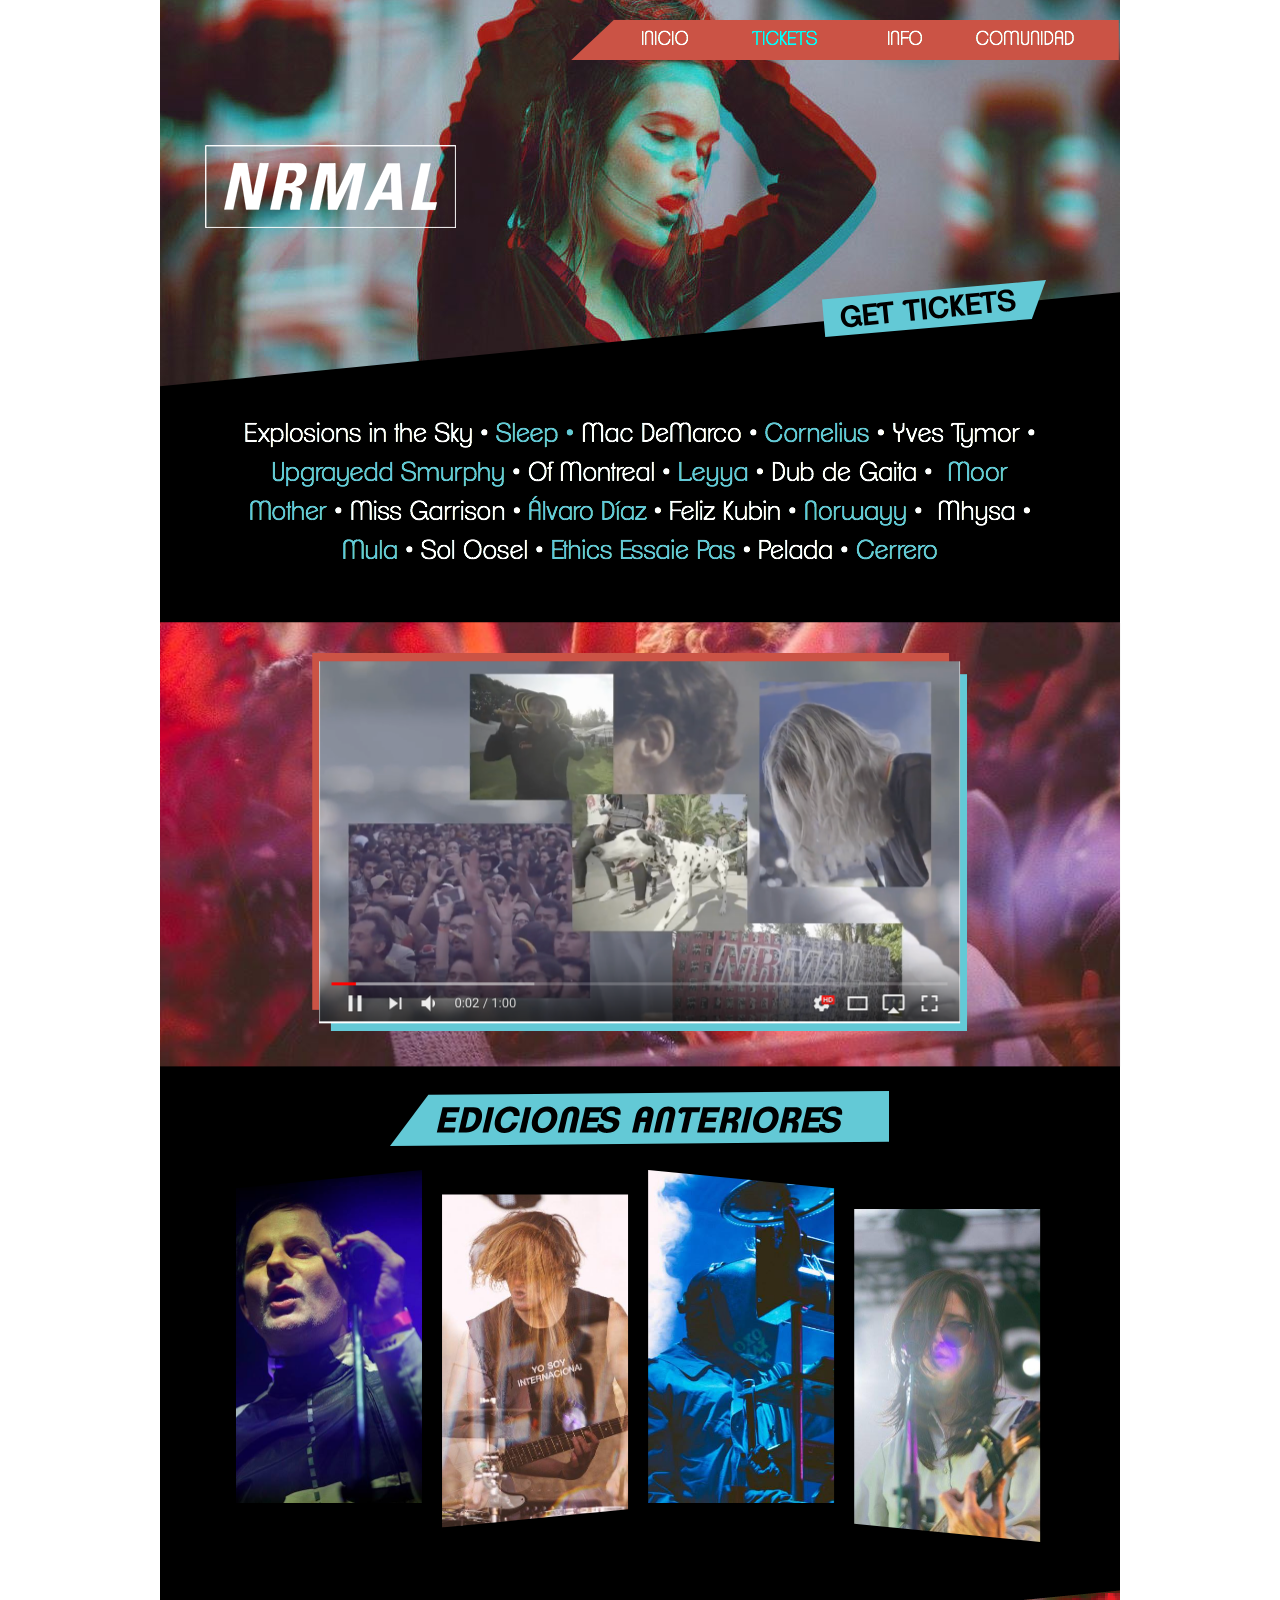
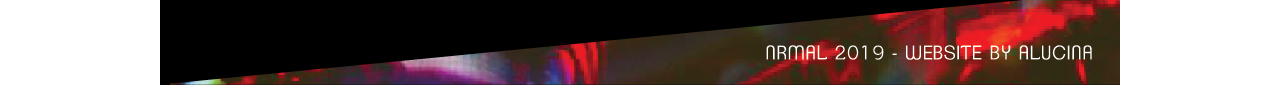
<file: tickets.html>
<!DOCTYPE html>
<html class="nojs html css_verticalspacer" lang="en-US">
 <head>

  <meta http-equiv="Content-type" content="text/html;charset=UTF-8"/>
  <meta name="generator" content="2018.1.0.386"/>
  <meta name="viewport" content="width=device-width, initial-scale=1.0"/>
  
  <script type="text/javascript">
   // Update the 'nojs'/'js' class on the html node
document.documentElement.className = document.documentElement.className.replace(/\bnojs\b/g, 'js');

// Check that all required assets are uploaded and up-to-date
if(typeof Muse == "undefined") window.Muse = {}; window.Muse.assets = {"required":["museutils.js", "museconfig.js", "jquery.musemenu.js", "jquery.watch.js", "require.js", "tickets.css"], "outOfDate":[]};
</script>
  
  <title>TICKETS</title>
  <!-- CSS -->
  <link rel="stylesheet" type="text/css" href="css/site_global.css?crc=444006867"/>
  <link rel="stylesheet" type="text/css" href="css/master_a-master.css?crc=290716852"/>
  <link rel="stylesheet" type="text/css" href="css/tickets.css?crc=199373109" id="pagesheet"/>
  <!-- JS includes -->
  <!--[if lt IE 9]>
  <script src="scripts/html5shiv.js?crc=4241844378" type="text/javascript"></script>
  <![endif]-->
    <!--HTML Widget code-->
  <style type="text/css">#u195.size_fluid_width_height iframe { position:absolute; left:0; top:0; }</style>
 </head>
 <body>

  <div class="clearfix borderbox" id="page"><!-- column -->
   <div class="clearfix colelem" id="u492"><!-- column -->
    <div class="position_content" id="u492_position_content">
     <div class="clearfix colelem" id="pu132"><!-- group -->
      <div class="clip_frame grpelem" id="u132" data-sizePolicy="fixed" data-pintopage="page_fixedCenter" data-leftAdjustmentDoneBy="pu132"><!-- svg -->
       <img class="svg" id="u130" src="images/pasted-svg-1000x667.svg?crc=3815692941" width="1000" height="667" alt="" data-mu-svgfallback="images/pasted%20svg%201000x667_poster_.png?crc=4289611192"/>
      </div>
      <div class="clip_frame grpelem" id="u140" data-sizePolicy="fixed" data-pintopage="page_fixedCenter" data-leftAdjustmentDoneBy="pu132"><!-- image -->
       <img class="block" id="u140_img" src="images/nrmal-white.png?crc=366062524" alt="" width="251" height="83"/>
      </div>
      <div class="clip_frame grpelem" id="u162" data-sizePolicy="fixed" data-pintopage="page_fixedCenter" data-leftAdjustmentDoneBy="pu132"><!-- svg -->
       <img class="svg" id="u160" src="images/pasted-svg-549676x40.svg?crc=4234131571" width="550" height="40" alt="" data-mu-svgfallback="images/pasted%20svg%20549676x40_poster_.png?crc=4093688433"/>
      </div>
      <img class="grpelem" id="u170-23" alt="Explosions in the Sky • Sleep • Mac DeMarco • Cornelius • Yves Tymor • Upgrayedd Smurphy • Of Montreal • Leyya • Dub de Gaita • Moor Mother • Miss Garrison • Álvaro Díaz • Feliz Kubin • Norwayy • Mhysa • Mula • Sol Oosel • Ethics Essaie Pas • Pelada • Cerrero " width="812" height="156" src="images/u170-23.png?crc=4012458432"/><!-- rasterized frame -->
      <div class="clip_frame grpelem" id="u177" data-sizePolicy="fixed" data-pintopage="page_fixedCenter" data-leftAdjustmentDoneBy="pu132"><!-- svg -->
       <img class="svg" id="u175" src="images/pasted-svg-1165967x778.svg?crc=75146394" width="1166" height="779" alt="" data-mu-svgfallback="images/pasted%20svg%201165967x778_poster_.png?crc=4145215749"/>
      </div>
      <div class="clearfix grpelem" id="u564"><!-- group -->
       <div class="clip_frame grpelem" id="u187" data-sizePolicy="fixed" data-pintopage="page_fixedCenter"><!-- svg -->
        <img class="svg" id="u185" src="images/pasted-svg-655394x377.svg?crc=4132911987" width="656" height="378" alt="" data-mu-svgfallback="images/pasted%20svg%20655394x377_poster_.png?crc=281555104"/>
       </div>
       <div class="size_fixed grpelem" id="u195" data-sizePolicy="fixed" data-pintopage="page_fixedCenter"><!-- custom html -->
        
<iframe class="actAsDiv" style="width:100%;height:100%;" src="//www.youtube.com/embed/vwBTgv6_N2M?autoplay=0&loop=0&showinfo=0&theme=dark&color=red&controls=1&modestbranding=0&start=0&fs=1&iv_load_policy=1&wmode=transparent&rel=1" frameborder="0" allowfullscreen></iframe>

       </div>
      </div>
      <div class="clip_frame grpelem" id="u252" data-sizePolicy="fixed" data-pintopage="page_fixedCenter" data-leftAdjustmentDoneBy="pu132"><!-- svg -->
       <img class="svg" id="u250" src="images/pasted-svg-223509x56.svg?crc=70732634" width="224" height="57" alt="" data-mu-svgfallback="images/pasted%20svg%20223509x56_poster_.png?crc=4028267992"/>
      </div>
      <nav class="MenuBar clearfix grpelem" id="menuu260" data-sizePolicy="fixed" data-pintopage="page_fixedCenter" data-leftAdjustmentDoneBy="pu132"><!-- horizontal box -->
       <div class="MenuItemContainer clearfix grpelem" id="u261"><!-- vertical box -->
        <a class="nonblock nontext MenuItem MenuItemWithSubMenu clearfix colelem" id="u262" href="index.html" data-sizePolicy="fixed" data-pintopage="page_fixedLeft"><!-- horizontal box --><img class="MenuItemLabel NoWrap grpelem" id="u264" alt="INICIO" src="images/blank.gif?crc=4208392903"/><!-- state-based BG images --></a>
       </div>
       <div class="MenuItemContainer clearfix grpelem" id="u268"><!-- vertical box -->
        <a class="nonblock nontext MenuItem MenuItemWithSubMenu MuseMenuActive clearfix colelem" id="u271" href="tickets.html" data-sizePolicy="fixed" data-pintopage="page_fixedLeft"><!-- horizontal box --><img class="MenuItemLabel NoWrap grpelem" id="u274" alt="TICKETS" src="images/blank.gif?crc=4208392903"/><!-- state-based BG images --></a>
       </div>
       <div class="MenuItemContainer clearfix grpelem" id="u306"><!-- vertical box -->
        <a class="nonblock nontext MenuItem MenuItemWithSubMenu clearfix colelem" id="u309" href="info.html" data-sizePolicy="fixed" data-pintopage="page_fixedLeft"><!-- horizontal box --><img class="MenuItemLabel NoWrap grpelem" id="u310" alt="INFO" src="images/blank.gif?crc=4208392903"/><!-- state-based BG images --></a>
       </div>
       <div class="MenuItemContainer clearfix grpelem" id="u327"><!-- vertical box -->
        <a class="nonblock nontext MenuItem MenuItemWithSubMenu clearfix colelem" id="u328" href="comunidad.html" data-sizePolicy="fixed" data-pintopage="page_fixedLeft"><!-- horizontal box --><img class="MenuItemLabel NoWrap grpelem" id="u330" alt="COMUNIDAD" src="images/blank.gif?crc=4208392903"/><!-- state-based BG images --></a>
       </div>
      </nav>
     </div>
     <div class="clip_frame colelem" id="u222" data-sizePolicy="fixed" data-pintopage="page_fixedCenter"><!-- svg -->
      <img class="svg" id="u220" src="images/pasted-svg-499217x54.svg?crc=4146928431" width="500" height="55" alt="" data-mu-svgfallback="images/pasted%20svg%20499217x54_poster_.png?crc=4027843500"/>
     </div>
     <div class="clip_frame colelem" id="u212" data-sizePolicy="fixed" data-pintopage="page_fixedCenter"><!-- svg -->
      <img class="svg" id="u210" src="images/pasted-svg-1058195x371.svg?crc=4093580111" width="1059" height="372" alt="" data-mu-svgfallback="images/pasted%20svg%201058195x371_poster_.png?crc=3983356491"/>
     </div>
     <div class="clip_frame colelem" id="u348" data-sizePolicy="fixed" data-pintopage="page_fixedCenter"><!-- image -->
      <img class="block" id="u348_img" src="images/untitled-1.png?crc=3768116932" alt="" width="1150" height="95"/>
     </div>
    </div>
   </div>
   <div class="verticalspacer" data-offset-top="0" data-content-above-spacer="1685" data-content-below-spacer="0" data-sizePolicy="fixed" data-pintopage="page_fixedLeft"></div>
  </div>
  <div class="preload_images">
   <img class="preload" src="images/u264-r.png?crc=4132838609" alt=""/>
   <img class="preload" src="images/u264-m.png?crc=473410460" alt=""/>
   <img class="preload" src="images/u264-a.png?crc=473410460" alt=""/>
   <img class="preload" src="images/u274-r.png?crc=11375317" alt=""/>
   <img class="preload" src="images/u274-m.png?crc=3942406804" alt=""/>
   <img class="preload" src="images/u274-a.png?crc=3942406804" alt=""/>
   <img class="preload" src="images/u310-r.png?crc=3803049916" alt=""/>
   <img class="preload" src="images/u310-m.png?crc=135271145" alt=""/>
   <img class="preload" src="images/u310-a.png?crc=135271145" alt=""/>
   <img class="preload" src="images/u330-r.png?crc=448933578" alt=""/>
   <img class="preload" src="images/u330-m.png?crc=3911136474" alt=""/>
   <img class="preload" src="images/u330-a.png?crc=3911136474" alt=""/>
  </div>
  <!-- Other scripts -->
  <script type="text/javascript">
   // Decide whether to suppress missing file error or not based on preference setting
var suppressMissingFileError = false
</script>
  <script type="text/javascript">
   window.Muse.assets.check=function(c){if(!window.Muse.assets.checked){window.Muse.assets.checked=!0;var b={},d=function(a,b){if(window.getComputedStyle){var c=window.getComputedStyle(a,null);return c&&c.getPropertyValue(b)||c&&c[b]||""}if(document.documentElement.currentStyle)return(c=a.currentStyle)&&c[b]||a.style&&a.style[b]||"";return""},a=function(a){if(a.match(/^rgb/))return a=a.replace(/\s+/g,"").match(/([\d\,]+)/gi)[0].split(","),(parseInt(a[0])<<16)+(parseInt(a[1])<<8)+parseInt(a[2]);if(a.match(/^\#/))return parseInt(a.substr(1),
16);return 0},f=function(f){for(var g=document.getElementsByTagName("link"),j=0;j<g.length;j++)if("text/css"==g[j].type){var l=(g[j].href||"").match(/\/?css\/([\w\-]+\.css)\?crc=(\d+)/);if(!l||!l[1]||!l[2])break;b[l[1]]=l[2]}g=document.createElement("div");g.className="version";g.style.cssText="display:none; width:1px; height:1px;";document.getElementsByTagName("body")[0].appendChild(g);for(j=0;j<Muse.assets.required.length;){var l=Muse.assets.required[j],k=l.match(/([\w\-\.]+)\.(\w+)$/),i=k&&k[1]?
k[1]:null,k=k&&k[2]?k[2]:null;switch(k.toLowerCase()){case "css":i=i.replace(/\W/gi,"_").replace(/^([^a-z])/gi,"_$1");g.className+=" "+i;i=a(d(g,"color"));k=a(d(g,"backgroundColor"));i!=0||k!=0?(Muse.assets.required.splice(j,1),"undefined"!=typeof b[l]&&(i!=b[l]>>>24||k!=(b[l]&16777215))&&Muse.assets.outOfDate.push(l)):j++;g.className="version";break;case "js":j++;break;default:throw Error("Unsupported file type: "+k);}}c?c().jquery!="1.8.3"&&Muse.assets.outOfDate.push("jquery-1.8.3.min.js"):Muse.assets.required.push("jquery-1.8.3.min.js");
g.parentNode.removeChild(g);if(Muse.assets.outOfDate.length||Muse.assets.required.length)g="Some files on the server may be missing or incorrect. Clear browser cache and try again. If the problem persists please contact website author.",f&&Muse.assets.outOfDate.length&&(g+="\nOut of date: "+Muse.assets.outOfDate.join(",")),f&&Muse.assets.required.length&&(g+="\nMissing: "+Muse.assets.required.join(",")),suppressMissingFileError?(g+="\nUse SuppressMissingFileError key in AppPrefs.xml to show missing file error pop up.",console.log(g)):alert(g)};location&&location.search&&location.search.match&&location.search.match(/muse_debug/gi)?
setTimeout(function(){f(!0)},5E3):f()}};
var muse_init=function(){require.config({baseUrl:""});require(["jquery","museutils","whatinput","jquery.musemenu","jquery.watch"],function(c){var $ = c;$(document).ready(function(){try{
window.Muse.assets.check($);/* body */
Muse.Utils.transformMarkupToFixBrowserProblemsPreInit();/* body */
Muse.Utils.prepHyperlinks(true);/* body */
Muse.Utils.makeButtonsVisibleAfterSettingMinWidth();/* body */
Muse.Utils.initWidget('.MenuBar', ['#bp_infinity'], function(elem) { return $(elem).museMenu(); });/* unifiedNavBar */
Muse.Utils.fullPage('#page');/* 100% height page */
Muse.Utils.showWidgetsWhenReady();/* body */
Muse.Utils.transformMarkupToFixBrowserProblems();/* body */
}catch(b){if(b&&"function"==typeof b.notify?b.notify():Muse.Assert.fail("Error calling selector function: "+b),false)throw b;}})})};

</script>
  <!-- RequireJS script -->
  <script src="scripts/require.js?crc=7928878" type="text/javascript" async data-main="scripts/museconfig.js?crc=4286661555" onload="if (requirejs) requirejs.onError = function(requireType, requireModule) { if (requireType && requireType.toString && requireType.toString().indexOf && 0 <= requireType.toString().indexOf('#scripterror')) window.Muse.assets.check(); }" onerror="window.Muse.assets.check();"></script>
   </body>
</html>
</file>
<file: css/site_global.css>
html{min-height:100%;min-width:100%;-ms-text-size-adjust:none;}body,div,dl,dt,dd,ul,ol,li,nav,h1,h2,h3,h4,h5,h6,pre,code,form,fieldset,legend,input,button,textarea,p,blockquote,th,td,a{margin:0px;padding:0px;border-width:0px;border-style:solid;border-color:transparent;-webkit-transform-origin:left top;-ms-transform-origin:left top;-o-transform-origin:left top;transform-origin:left top;background-repeat:no-repeat;}button.submit-btn{-moz-box-sizing:content-box;-webkit-box-sizing:content-box;box-sizing:content-box;}.transition{-webkit-transition-property:background-image,background-position,background-color,border-color,border-radius,color,font-size,font-style,font-weight,letter-spacing,line-height,text-align,box-shadow,text-shadow,opacity;transition-property:background-image,background-position,background-color,border-color,border-radius,color,font-size,font-style,font-weight,letter-spacing,line-height,text-align,box-shadow,text-shadow,opacity;}.transition *{-webkit-transition:inherit;transition:inherit;}table{border-collapse:collapse;border-spacing:0px;}fieldset,img{border:0px;border-style:solid;-webkit-transform-origin:left top;-ms-transform-origin:left top;-o-transform-origin:left top;transform-origin:left top;}address,caption,cite,code,dfn,em,strong,th,var,optgroup{font-style:inherit;font-weight:inherit;}del,ins{text-decoration:none;}li{list-style:none;}caption,th{text-align:left;}h1,h2,h3,h4,h5,h6{font-size:100%;font-weight:inherit;}input,button,textarea,select,optgroup,option{font-family:inherit;font-size:inherit;font-style:inherit;font-weight:inherit;}.form-grp input,.form-grp textarea{-webkit-appearance:none;-webkit-border-radius:0;}body{font-family:Arial, Helvetica Neue, Helvetica, sans-serif;text-align:left;font-size:14px;line-height:17px;word-wrap:break-word;text-rendering:optimizeLegibility;-moz-font-feature-settings:'liga';-ms-font-feature-settings:'liga';-webkit-font-feature-settings:'liga';font-feature-settings:'liga';}a:link{color:#0000FF;text-decoration:underline;}a:visited{color:#800080;text-decoration:underline;}a:hover{color:#0000FF;text-decoration:underline;}a:active{color:#EE0000;text-decoration:underline;}a.nontext{color:black;text-decoration:none;font-style:normal;font-weight:normal;}.normal_text{color:#000000;direction:ltr;font-family:Arial, Helvetica Neue, Helvetica, sans-serif;font-size:14px;font-style:normal;font-weight:normal;letter-spacing:0px;line-height:17px;text-align:left;text-decoration:none;text-indent:0px;text-transform:none;vertical-align:0px;padding:0px;}.list0 li:before{position:absolute;right:100%;letter-spacing:0px;text-decoration:none;font-weight:normal;font-style:normal;}.rtl-list li:before{right:auto;left:100%;}.nls-None > li:before,.nls-None .list3 > li:before,.nls-None .list6 > li:before{margin-right:6px;content:'•';}.nls-None .list1 > li:before,.nls-None .list4 > li:before,.nls-None .list7 > li:before{margin-right:6px;content:'○';}.nls-None,.nls-None .list1,.nls-None .list2,.nls-None .list3,.nls-None .list4,.nls-None .list5,.nls-None .list6,.nls-None .list7,.nls-None .list8{padding-left:34px;}.nls-None.rtl-list,.nls-None .list1.rtl-list,.nls-None .list2.rtl-list,.nls-None .list3.rtl-list,.nls-None .list4.rtl-list,.nls-None .list5.rtl-list,.nls-None .list6.rtl-list,.nls-None .list7.rtl-list,.nls-None .list8.rtl-list{padding-left:0px;padding-right:34px;}.nls-None .list2 > li:before,.nls-None .list5 > li:before,.nls-None .list8 > li:before{margin-right:6px;content:'-';}.nls-None.rtl-list > li:before,.nls-None .list1.rtl-list > li:before,.nls-None .list2.rtl-list > li:before,.nls-None .list3.rtl-list > li:before,.nls-None .list4.rtl-list > li:before,.nls-None .list5.rtl-list > li:before,.nls-None .list6.rtl-list > li:before,.nls-None .list7.rtl-list > li:before,.nls-None .list8.rtl-list > li:before{margin-right:0px;margin-left:6px;}.TabbedPanelsTab{white-space:nowrap;}.MenuBar .MenuBarView,.MenuBar .SubMenuView{display:block;list-style:none;}.MenuBar .SubMenu{display:none;position:absolute;}.NoWrap{white-space:nowrap;word-wrap:normal;}.rootelem{margin-left:auto;margin-right:auto;}.colelem{display:inline;float:left;clear:both;}.clearfix:after{content:"\0020";visibility:hidden;display:block;height:0px;clear:both;}*:first-child+html .clearfix{zoom:1;}.clip_frame{overflow:hidden;}.popup_anchor{position:relative;width:0px;height:0px;}.allow_click_through *{pointer-events:auto;}.popup_element{z-index:100000;}.svg{display:block;vertical-align:top;}span.wrap{content:'';clear:left;display:block;}span.actAsInlineDiv{display:inline-block;}.position_content,.excludeFromNormalFlow{float:left;}.preload_images{position:absolute;overflow:hidden;left:-9999px;top:-9999px;height:1px;width:1px;}.preload{height:1px;width:1px;}.animateStates{-webkit-transition:0.3s ease-in-out;-moz-transition:0.3s ease-in-out;-o-transition:0.3s ease-in-out;transition:0.3s ease-in-out;}[data-whatinput="mouse"] *:focus,[data-whatinput="touch"] *:focus,input:focus,textarea:focus{outline:none;}textarea{resize:none;overflow:auto;}.allow_click_through,.fld-prompt{pointer-events:none;}.wrapped-input{position:absolute;top:0px;left:0px;background:transparent;border:none;}.submit-btn{z-index:50000;cursor:pointer;}.anchor_item{width:22px;height:18px;}.MenuBar .SubMenuVisible,.MenuBarVertical .SubMenuVisible,.MenuBar .SubMenu .SubMenuVisible,.popup_element.Active,span.actAsPara,.actAsDiv,a.nonblock.nontext,img.block{display:block;}.widget_invisible,.js .invi,.js .mse_pre_init{visibility:hidden;}.ose_ei{visibility:hidden;z-index:0;}.no_vert_scroll{overflow-y:hidden;}.always_vert_scroll{overflow-y:scroll;}.always_horz_scroll{overflow-x:scroll;}.fullscreen{overflow:hidden;left:0px;top:0px;position:fixed;height:100%;width:100%;-moz-box-sizing:border-box;-webkit-box-sizing:border-box;-ms-box-sizing:border-box;box-sizing:border-box;}.fullwidth{position:absolute;}.borderbox{-moz-box-sizing:border-box;-webkit-box-sizing:border-box;-ms-box-sizing:border-box;box-sizing:border-box;}.scroll_wrapper{position:absolute;overflow:auto;left:0px;right:0px;top:0px;bottom:0px;padding-top:0px;padding-bottom:0px;margin-top:0px;margin-bottom:0px;}.browser_width > *{position:absolute;left:0px;right:0px;}.grpelem,.accordion_wrapper{display:inline;float:left;}.fld-checkbox input[type=checkbox],.fld-radiobutton input[type=radio]{position:absolute;overflow:hidden;clip:rect(0px, 0px, 0px, 0px);height:1px;width:1px;margin:-1px;padding:0px;border:0px;}.fld-checkbox input[type=checkbox] + label,.fld-radiobutton input[type=radio] + label{display:inline-block;background-repeat:no-repeat;cursor:pointer;float:left;width:100%;height:100%;}.pointer_cursor,.fld-recaptcha-mode,.fld-recaptcha-refresh,.fld-recaptcha-help{cursor:pointer;}p,h1,h2,h3,h4,h5,h6,ol,ul,span.actAsPara{max-height:1000000px;}.superscript{vertical-align:super;font-size:66%;line-height:0px;}.subscript{vertical-align:sub;font-size:66%;line-height:0px;}.horizontalSlideShow{-ms-touch-action:pan-y;touch-action:pan-y;}.verticalSlideShow{-ms-touch-action:pan-x;touch-action:pan-x;}.colelem100,.verticalspacer{clear:both;}.list0 li,.MenuBar .MenuItemContainer,.SlideShowContentPanel .fullscreen img,.css_verticalspacer .verticalspacer{position:relative;}.popup_element.Inactive,.js .disn,.js .an_invi,.hidden,.breakpoint{display:none;}#muse_css_mq{position:absolute;display:none;background-color:#FFFFFE;}.fluid_height_spacer{width:0.01px;}.muse_check_css{display:none;position:fixed;}@media screen and (-webkit-min-device-pixel-ratio:0){body{text-rendering:auto;}}
</file>
<file: css/master_a-master.css>
#u492{background-color:#000000;}#u170-23{display:block;vertical-align:top;}#u564,#u195,#menuu260{border-width:0px;border-color:transparent;background-color:transparent;}#u132,#u140,#u162,#u177,#u187,#u252,#u261,#u262{background-color:transparent;}#u264{vertical-align:top;background:transparent url("../images/u264.png?crc=12727061") no-repeat 0px 0px;}#u262:hover #u264{background:transparent url("../images/u264-r.png?crc=4132838609") no-repeat 0px 0px;}#u262:active #u264{background:transparent url("../images/u264-m.png?crc=473410460") no-repeat 0px 0px;}#u262.MuseMenuActive #u264{background:transparent url("../images/u264-a.png?crc=473410460") no-repeat 0px 0px;}#u268,#u271{background-color:transparent;}#u274{vertical-align:top;background:transparent url("../images/u274.png?crc=3961390015") no-repeat 0px 0px;}#u271:hover #u274{background:transparent url("../images/u274-r.png?crc=11375317") no-repeat 0px 0px;}#u271:active #u274{background:transparent url("../images/u274-m.png?crc=3942406804") no-repeat 0px 0px;}#u271.MuseMenuActive #u274{background:transparent url("../images/u274-a.png?crc=3942406804") no-repeat 0px 0px;}#u306,#u309{background-color:transparent;}#u310{vertical-align:top;background:transparent url("../images/u310.png?crc=4180413420") no-repeat 0px 0px;}#u309:hover #u310{background:transparent url("../images/u310-r.png?crc=3803049916") no-repeat 0px 0px;}#u309:active #u310{background:transparent url("../images/u310-m.png?crc=135271145") no-repeat 0px 0px;}#u309.MuseMenuActive #u310{background:transparent url("../images/u310-a.png?crc=135271145") no-repeat 0px 0px;}#u327,#u328{background-color:transparent;}#u330{vertical-align:top;background:transparent url("../images/u330.png?crc=174818854") no-repeat 0px 0px;}#u328:hover #u330{background:transparent url("../images/u330-r.png?crc=448933578") no-repeat 0px 0px;}#u328:active #u330{background:transparent url("../images/u330-m.png?crc=3911136474") no-repeat 0px 0px;}#u328.MuseMenuActive #u330{background:transparent url("../images/u330-a.png?crc=3911136474") no-repeat 0px 0px;}.MenuItem{cursor:pointer;}#u130,#u160,#u175,#u185,#u250,#u220,#u210{display:block;}#u222,#u212,#u348{background-color:transparent;}
</file>
<file: css/index.css>
.version.index{color:#00000B;background-color:#E23135;}#page{z-index:1;min-height:1684px;background-image:none;border-width:0px;border-color:#000000;background-color:transparent;width:100%;max-width:960px;margin-left:auto;margin-right:auto;}#u492{z-index:2;width:960px;position:relative;margin-left:50%;left:-480px;}#u492_position_content{margin-top:-89px;width:100%;margin-left:0%;}#pu132{z-index:3;width:121.46%;margin-left:-10.73%;}#u132{z-index:3;width:1000px;position:relative;margin-right:-10000px;margin-left:50%;left:-520.0000000000001px;}#u130{z-index:4;}#u140{z-index:5;width:251px;position:relative;margin-right:-10000px;margin-top:234px;margin-left:50%;left:-435.0000000000001px;}#u162{z-index:7;width:550px;position:relative;margin-right:-10000px;margin-top:109px;margin-left:50%;left:-70.0000000000001px;}#u160{z-index:8;}#u170-23{z-index:9;position:relative;margin-right:-10000px;margin-top:503px;margin-left:50%;left:-406.0000000000001px;}#u177{z-index:32;width:1166px;position:relative;margin-right:-10000px;margin-top:378px;margin-left:50%;left:-537.0000000000001px;}#u175{z-index:33;}#u564{z-index:34;width:655px;position:relative;margin-right:-10000px;margin-top:742px;margin-left:50%;left:-328.0000000000001px;}#u187{z-index:35;width:655px;position:relative;margin-right:-10000px;margin-left:50%;left:-328px;}#u185{z-index:36;}#u195{z-index:37;width:640px;height:361px;position:relative;margin-right:-10000px;margin-top:8px;margin-left:50%;left:-321px;}#u252{z-index:42;width:224px;position:relative;margin-right:-10000px;margin-top:369px;margin-left:50%;left:181.9999999999999px;}#u250{z-index:43;}#menuu260{z-index:44;width:478px;height:34px;position:relative;margin-right:-10000px;margin-top:111px;margin-left:50%;left:-34.0000000000001px;}#u261{width:118px;min-height:34px;position:relative;margin-right:-10000px;}#u262{width:118px;padding-bottom:11px;position:relative;}#u268{width:118px;min-height:34px;position:relative;margin-right:-10000px;left:120px;}#u271{width:118px;padding-bottom:11px;position:relative;}#u306{width:118px;min-height:34px;position:relative;margin-right:-10000px;left:240px;}#u309{width:118px;padding-bottom:11px;position:relative;}#u327{width:118px;min-height:34px;position:relative;margin-right:-10000px;left:360px;}#u328{width:118px;padding-bottom:11px;position:relative;}#u262.MuseMenuActive,#u271.MuseMenuActive,#u309.MuseMenuActive,#u328.MuseMenuActive{width:118px;min-height:0px;margin:0px;}#u264,#u274,#u310,#u330{height:23px;width:118px;position:relative;margin-right:-10000px;top:5px;}#u222{z-index:40;width:499px;margin-top:23px;position:relative;margin-left:50%;left:-250px;}#u220{z-index:41;}#u212{z-index:38;width:1058px;margin-top:24px;position:relative;margin-left:50%;left:-561px;}#u210{z-index:39;}#u348{z-index:73;width:1150px;margin-top:48px;position:relative;margin-left:50%;left:-670px;}.css_verticalspacer .verticalspacer{height:calc(100vh - 1685px);}#muse_css_mq,.html{background-color:#FFFFFF;}body{position:relative;min-width:320px;}
</file>
<file: css/comunidad.css>
.version.comunidad{color:#00000B;background-color:#E23135;}#page{z-index:1;min-height:1684px;background-image:none;border-width:0px;border-color:#000000;background-color:transparent;width:100%;max-width:960px;margin-left:auto;margin-right:auto;}#u492{z-index:2;width:960px;position:relative;margin-left:50%;left:-480px;}#u492_position_content{margin-top:-89px;width:100%;margin-left:0%;}#pu132{z-index:3;width:121.46%;margin-left:-10.73%;}#u132{z-index:3;width:1000px;position:relative;margin-right:-10000px;margin-left:50%;left:-520.0000000000001px;}#u130{z-index:4;}#u140{z-index:5;width:251px;position:relative;margin-right:-10000px;margin-top:234px;margin-left:50%;left:-435.0000000000001px;}#u162{z-index:7;width:550px;position:relative;margin-right:-10000px;margin-top:109px;margin-left:50%;left:-70.0000000000001px;}#u160{z-index:8;}#u170-23{z-index:9;position:relative;margin-right:-10000px;margin-top:503px;margin-left:50%;left:-406.0000000000001px;}#u177{z-index:32;width:1166px;position:relative;margin-right:-10000px;margin-top:378px;margin-left:50%;left:-537.0000000000001px;}#u175{z-index:33;}#u564{z-index:34;width:655px;position:relative;margin-right:-10000px;margin-top:742px;margin-left:50%;left:-328.0000000000001px;}#u187{z-index:35;width:655px;position:relative;margin-right:-10000px;margin-left:50%;left:-328px;}#u185{z-index:36;}#u195{z-index:37;width:640px;height:361px;position:relative;margin-right:-10000px;margin-top:8px;margin-left:50%;left:-321px;}#u252{z-index:42;width:224px;position:relative;margin-right:-10000px;margin-top:369px;margin-left:50%;left:181.9999999999999px;}#u250{z-index:43;}#menuu260{z-index:44;width:478px;height:34px;position:relative;margin-right:-10000px;margin-top:111px;margin-left:50%;left:-34.0000000000001px;}#u261{width:118px;min-height:34px;position:relative;margin-right:-10000px;}#u262{width:118px;padding-bottom:11px;position:relative;}#u268{width:118px;min-height:34px;position:relative;margin-right:-10000px;left:120px;}#u271{width:118px;padding-bottom:11px;position:relative;}#u306{width:118px;min-height:34px;position:relative;margin-right:-10000px;left:240px;}#u309{width:118px;padding-bottom:11px;position:relative;}#u327{width:118px;min-height:34px;position:relative;margin-right:-10000px;left:360px;}#u328{width:118px;padding-bottom:11px;position:relative;}#u262.MuseMenuActive,#u271.MuseMenuActive,#u309.MuseMenuActive,#u328.MuseMenuActive{width:118px;min-height:0px;margin:0px;}#u264,#u274,#u310,#u330{height:23px;width:118px;position:relative;margin-right:-10000px;top:5px;}#u222{z-index:40;width:499px;margin-top:23px;position:relative;margin-left:50%;left:-250px;}#u220{z-index:41;}#u212{z-index:38;width:1058px;margin-top:24px;position:relative;margin-left:50%;left:-561px;}#u210{z-index:39;}#u348{z-index:73;width:1150px;margin-top:48px;position:relative;margin-left:50%;left:-670px;}.css_verticalspacer .verticalspacer{height:calc(100vh - 1685px);}#muse_css_mq,.html{background-color:#FFFFFF;}body{position:relative;min-width:320px;}
</file>
<file: css/info.css>
.version.info{color:#00000B;background-color:#E23135;}#page{z-index:1;min-height:1684px;background-image:none;border-width:0px;border-color:#000000;background-color:transparent;width:100%;max-width:960px;margin-left:auto;margin-right:auto;}#u492{z-index:2;width:960px;position:relative;margin-left:50%;left:-480px;}#u492_position_content{margin-top:-89px;width:100%;margin-left:0%;}#pu132{z-index:3;width:121.46%;margin-left:-10.73%;}#u132{z-index:3;width:1000px;position:relative;margin-right:-10000px;margin-left:50%;left:-520.0000000000001px;}#u130{z-index:4;}#u140{z-index:5;width:251px;position:relative;margin-right:-10000px;margin-top:234px;margin-left:50%;left:-435.0000000000001px;}#u162{z-index:7;width:550px;position:relative;margin-right:-10000px;margin-top:109px;margin-left:50%;left:-70.0000000000001px;}#u160{z-index:8;}#u170-23{z-index:9;position:relative;margin-right:-10000px;margin-top:503px;margin-left:50%;left:-406.0000000000001px;}#u177{z-index:32;width:1166px;position:relative;margin-right:-10000px;margin-top:378px;margin-left:50%;left:-537.0000000000001px;}#u175{z-index:33;}#u564{z-index:34;width:655px;position:relative;margin-right:-10000px;margin-top:742px;margin-left:50%;left:-328.0000000000001px;}#u187{z-index:35;width:655px;position:relative;margin-right:-10000px;margin-left:50%;left:-328px;}#u185{z-index:36;}#u195{z-index:37;width:640px;height:361px;position:relative;margin-right:-10000px;margin-top:8px;margin-left:50%;left:-321px;}#u252{z-index:42;width:224px;position:relative;margin-right:-10000px;margin-top:369px;margin-left:50%;left:181.9999999999999px;}#u250{z-index:43;}#menuu260{z-index:44;width:478px;height:34px;position:relative;margin-right:-10000px;margin-top:111px;margin-left:50%;left:-34.0000000000001px;}#u261{width:118px;min-height:34px;position:relative;margin-right:-10000px;}#u262{width:118px;padding-bottom:11px;position:relative;}#u268{width:118px;min-height:34px;position:relative;margin-right:-10000px;left:120px;}#u271{width:118px;padding-bottom:11px;position:relative;}#u306{width:118px;min-height:34px;position:relative;margin-right:-10000px;left:240px;}#u309{width:118px;padding-bottom:11px;position:relative;}#u327{width:118px;min-height:34px;position:relative;margin-right:-10000px;left:360px;}#u328{width:118px;padding-bottom:11px;position:relative;}#u262.MuseMenuActive,#u271.MuseMenuActive,#u309.MuseMenuActive,#u328.MuseMenuActive{width:118px;min-height:0px;margin:0px;}#u264,#u274,#u310,#u330{height:23px;width:118px;position:relative;margin-right:-10000px;top:5px;}#u222{z-index:40;width:499px;margin-top:23px;position:relative;margin-left:50%;left:-250px;}#u220{z-index:41;}#u212{z-index:38;width:1058px;margin-top:24px;position:relative;margin-left:50%;left:-561px;}#u210{z-index:39;}#u348{z-index:73;width:1150px;margin-top:48px;position:relative;margin-left:50%;left:-670px;}.css_verticalspacer .verticalspacer{height:calc(100vh - 1685px);}#muse_css_mq,.html{background-color:#FFFFFF;}body{position:relative;min-width:320px;}
</file>
<file: css/tickets.css>
.version.tickets{color:#00000B;background-color:#E23135;}#page{z-index:1;min-height:1684px;background-image:none;border-width:0px;border-color:#000000;background-color:transparent;width:100%;max-width:960px;margin-left:auto;margin-right:auto;}#u492{z-index:2;width:960px;position:relative;margin-left:50%;left:-480px;}#u492_position_content{margin-top:-89px;width:100%;margin-left:0%;}#pu132{z-index:3;width:121.46%;margin-left:-10.73%;}#u132{z-index:3;width:1000px;position:relative;margin-right:-10000px;margin-left:50%;left:-520.0000000000001px;}#u130{z-index:4;}#u140{z-index:5;width:251px;position:relative;margin-right:-10000px;margin-top:234px;margin-left:50%;left:-435.0000000000001px;}#u162{z-index:7;width:550px;position:relative;margin-right:-10000px;margin-top:109px;margin-left:50%;left:-70.0000000000001px;}#u160{z-index:8;}#u170-23{z-index:9;position:relative;margin-right:-10000px;margin-top:503px;margin-left:50%;left:-406.0000000000001px;}#u177{z-index:32;width:1166px;position:relative;margin-right:-10000px;margin-top:378px;margin-left:50%;left:-537.0000000000001px;}#u175{z-index:33;}#u564{z-index:34;width:655px;position:relative;margin-right:-10000px;margin-top:742px;margin-left:50%;left:-328.0000000000001px;}#u187{z-index:35;width:655px;position:relative;margin-right:-10000px;margin-left:50%;left:-328px;}#u185{z-index:36;}#u195{z-index:37;width:640px;height:361px;position:relative;margin-right:-10000px;margin-top:8px;margin-left:50%;left:-321px;}#u252{z-index:42;width:224px;position:relative;margin-right:-10000px;margin-top:369px;margin-left:50%;left:181.9999999999999px;}#u250{z-index:43;}#menuu260{z-index:44;width:478px;height:34px;position:relative;margin-right:-10000px;margin-top:111px;margin-left:50%;left:-34.0000000000001px;}#u261{width:118px;min-height:34px;position:relative;margin-right:-10000px;}#u262{width:118px;padding-bottom:11px;position:relative;}#u268{width:118px;min-height:34px;position:relative;margin-right:-10000px;left:120px;}#u271{width:118px;padding-bottom:11px;position:relative;}#u306{width:118px;min-height:34px;position:relative;margin-right:-10000px;left:240px;}#u309{width:118px;padding-bottom:11px;position:relative;}#u327{width:118px;min-height:34px;position:relative;margin-right:-10000px;left:360px;}#u328{width:118px;padding-bottom:11px;position:relative;}#u262.MuseMenuActive,#u271.MuseMenuActive,#u309.MuseMenuActive,#u328.MuseMenuActive{width:118px;min-height:0px;margin:0px;}#u264,#u274,#u310,#u330{height:23px;width:118px;position:relative;margin-right:-10000px;top:5px;}#u222{z-index:40;width:499px;margin-top:23px;position:relative;margin-left:50%;left:-250px;}#u220{z-index:41;}#u212{z-index:38;width:1058px;margin-top:24px;position:relative;margin-left:50%;left:-561px;}#u210{z-index:39;}#u348{z-index:73;width:1150px;margin-top:48px;position:relative;margin-left:50%;left:-670px;}.css_verticalspacer .verticalspacer{height:calc(100vh - 1685px);}#muse_css_mq,.html{background-color:#FFFFFF;}body{position:relative;min-width:320px;}
</file>
